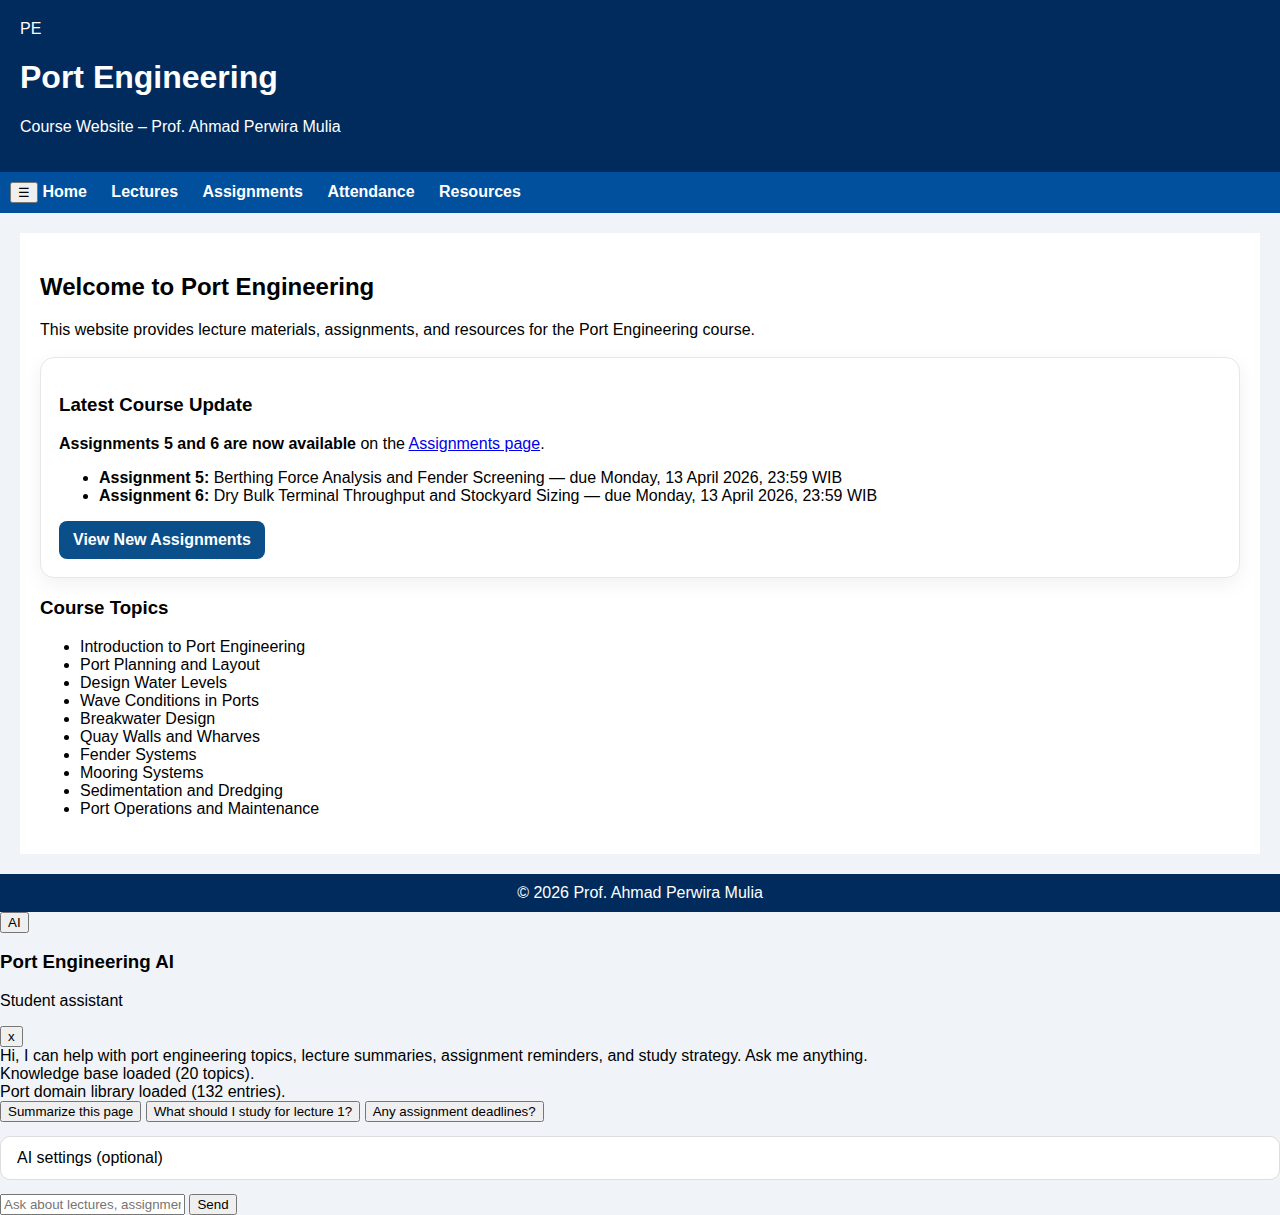
<file: index.html>
<!DOCTYPE html>
<html lang="en">
<head>
    <meta charset="utf-8">
    <meta name="viewport" content="width=device-width, initial-scale=1">
    <title>Port Engineering Course</title>
    <link rel="stylesheet" href="style.css?v=20260305a">
</head>
<body>

<header>
    <div class="site-brand">
        <div class="logo">PE</div>
        <div>
            <h1>Port Engineering</h1>
            <p class="muted">Course Website – Prof. Ahmad Perwira Mulia</p>
        </div>
    </div>
</header>

<nav>
    <div class="nav-inner">
        <button class="nav-toggle" aria-expanded="false" aria-label="Toggle navigation">☰</button>
        <a href="index.html">Home</a>
        <a href="lectures.html">Lectures</a>
        <a href="assignments.html">Assignments</a>
        <a href="attendance.html">Attendance</a>
        <a href="resources.html">Resources</a>
    </div>
</nav>

<div class="container">

<h2>Welcome to Port Engineering</h2>

<p>
This website provides lecture materials, assignments, and resources for the Port Engineering course.
</p>

<div class="card">
    <h3>Latest Course Update</h3>
    <p><strong>Assignments 5 and 6 are now available</strong> on the <a href="assignments.html">Assignments page</a>.</p>
    <ul>
        <li><strong>Assignment 5:</strong> Berthing Force Analysis and Fender Screening — due Monday, 13 April 2026, 23:59 WIB</li>
        <li><strong>Assignment 6:</strong> Dry Bulk Terminal Throughput and Stockyard Sizing — due Monday, 13 April 2026, 23:59 WIB</li>
    </ul>
    <a class="btn" href="assignments.html">View New Assignments</a>
</div>

<h3>Course Topics</h3>

<ul>
<li>Introduction to Port Engineering</li>
<li>Port Planning and Layout</li>
<li>Design Water Levels</li>
<li>Wave Conditions in Ports</li>
<li>Breakwater Design</li>
<li>Quay Walls and Wharves</li>
<li>Fender Systems</li>
<li>Mooring Systems</li>
<li>Sedimentation and Dredging</li>
<li>Port Operations and Maintenance</li>
</ul>

</div>

<footer>
© 2026 Prof. Ahmad Perwira Mulia
</footer>

<script class="pe-ai-meta" type="application/json">
{
    "page": "home",
    "facts": [
        "This site is the main hub for Port Engineering lectures, assignments, attendance, and resources.",
        "Assignments 5 and 6 are now available on the Assignments page.",
        "Students should use the top navigation to access each module.",
        "Key course topics include breakwater design, quay walls, mooring, and dredging."
    ],
    "quickAnswers": [
        {
            "keywords": ["where to start", "start", "first", "orientation"],
            "answer": "Start with Lectures for concepts, check Assignments for tasks and deadlines, then use Resources for deeper reading."
        },
        {
            "keywords": ["topics", "what do we learn", "syllabus"],
            "answer": "Core topics include port planning, design water levels, wave conditions, breakwater design, quay walls, fender and mooring systems, and sedimentation/dredging."
        }
    ]
}
</script>

<script src="scripts.js"></script>
</body>
</html>
</file>
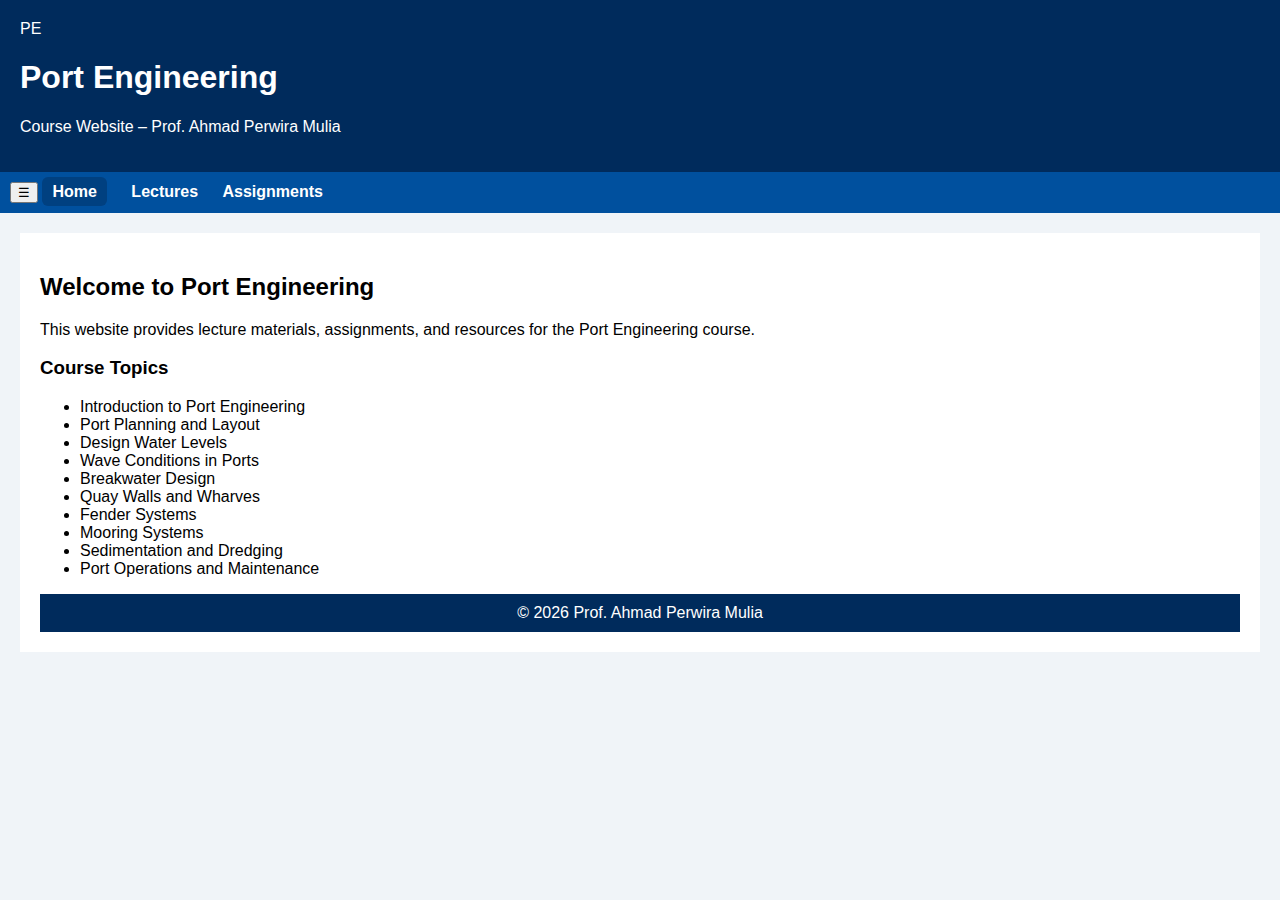
<file: archive-duplicate/index.html>
<!DOCTYPE html>
<html>
<head>
    <meta charset="utf-8">
    <meta name="viewport" content="width=device-width, initial-scale=1">
    <title>Port Engineering Course</title>
    <meta name="description" content="Port Engineering course — lecture materials, assignments, and resources by Prof. Ahmad Perwira Mulia.">
    <link rel="icon" href="favicon.svg" type="image/svg+xml">
    <link rel="stylesheet" href="style.css">
</head>
<body>

<a class="skip-link" href="#main-content">Skip to main content</a>

<header>
    <div class="site-brand">
        <div class="logo">PE</div>
        <div>
            <h1>Port Engineering</h1>
            <p class="muted">Course Website – Prof. Ahmad Perwira Mulia</p>
        </div>
    </div>
</header>

<nav role="navigation">
    <div class="nav-inner">
        <button class="nav-toggle" aria-expanded="false" aria-label="Toggle navigation">☰</button>
        <a href="index.html" class="active">Home</a>
        <a href="lectures.html">Lectures</a>
        <a href="assignments.html">Assignments</a>
    </div>
</nav>

<main id="main-content" class="container">

<h2>Welcome to Port Engineering</h2>

<p>
This website provides lecture materials, assignments, and resources for the Port Engineering course.
</p>

<h3>Course Topics</h3>

<ul>
<li>Introduction to Port Engineering</li>
<li>Port Planning and Layout</li>
<li>Design Water Levels</li>
<li>Wave Conditions in Ports</li>
<li>Breakwater Design</li>
<li>Quay Walls and Wharves</li>
<li>Fender Systems</li>
<li>Mooring Systems</li>
<li>Sedimentation and Dredging</li>
<li>Port Operations and Maintenance</li>
</ul>

</div>

<footer>
© 2026 Prof. Ahmad Perwira Mulia
</footer>

</body>
</html>
</file>
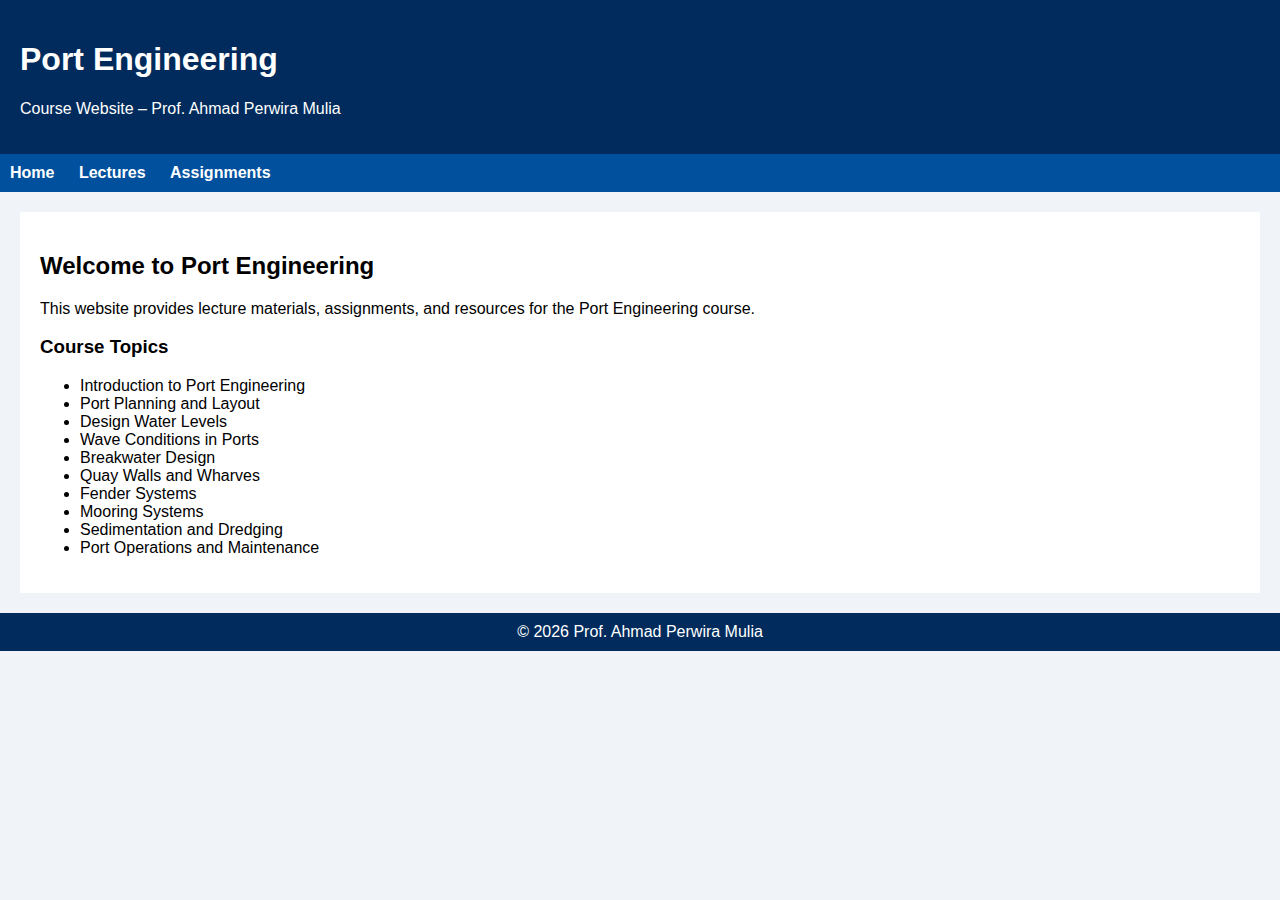
<file: Port-Engineering-Course-main/index.html>
<!DOCTYPE html>
<html>
<head>
    <title>Port Engineering Course</title>
    <link rel="stylesheet" href="style.css">
</head>
<body>

<header>
    <h1>Port Engineering</h1>
    <p>Course Website – Prof. Ahmad Perwira Mulia</p>
</header>

<nav>
    <a href="index.html">Home</a>
    <a href="lectures.html">Lectures</a>
    <a href="assignments.html">Assignments</a>
</nav>

<div class="container">

<h2>Welcome to Port Engineering</h2>

<p>
This website provides lecture materials, assignments, and resources for the Port Engineering course.
</p>

<h3>Course Topics</h3>

<ul>
<li>Introduction to Port Engineering</li>
<li>Port Planning and Layout</li>
<li>Design Water Levels</li>
<li>Wave Conditions in Ports</li>
<li>Breakwater Design</li>
<li>Quay Walls and Wharves</li>
<li>Fender Systems</li>
<li>Mooring Systems</li>
<li>Sedimentation and Dredging</li>
<li>Port Operations and Maintenance</li>
</ul>

</div>

<footer>
© 2026 Prof. Ahmad Perwira Mulia
</footer>

</body>
</html>
</file>
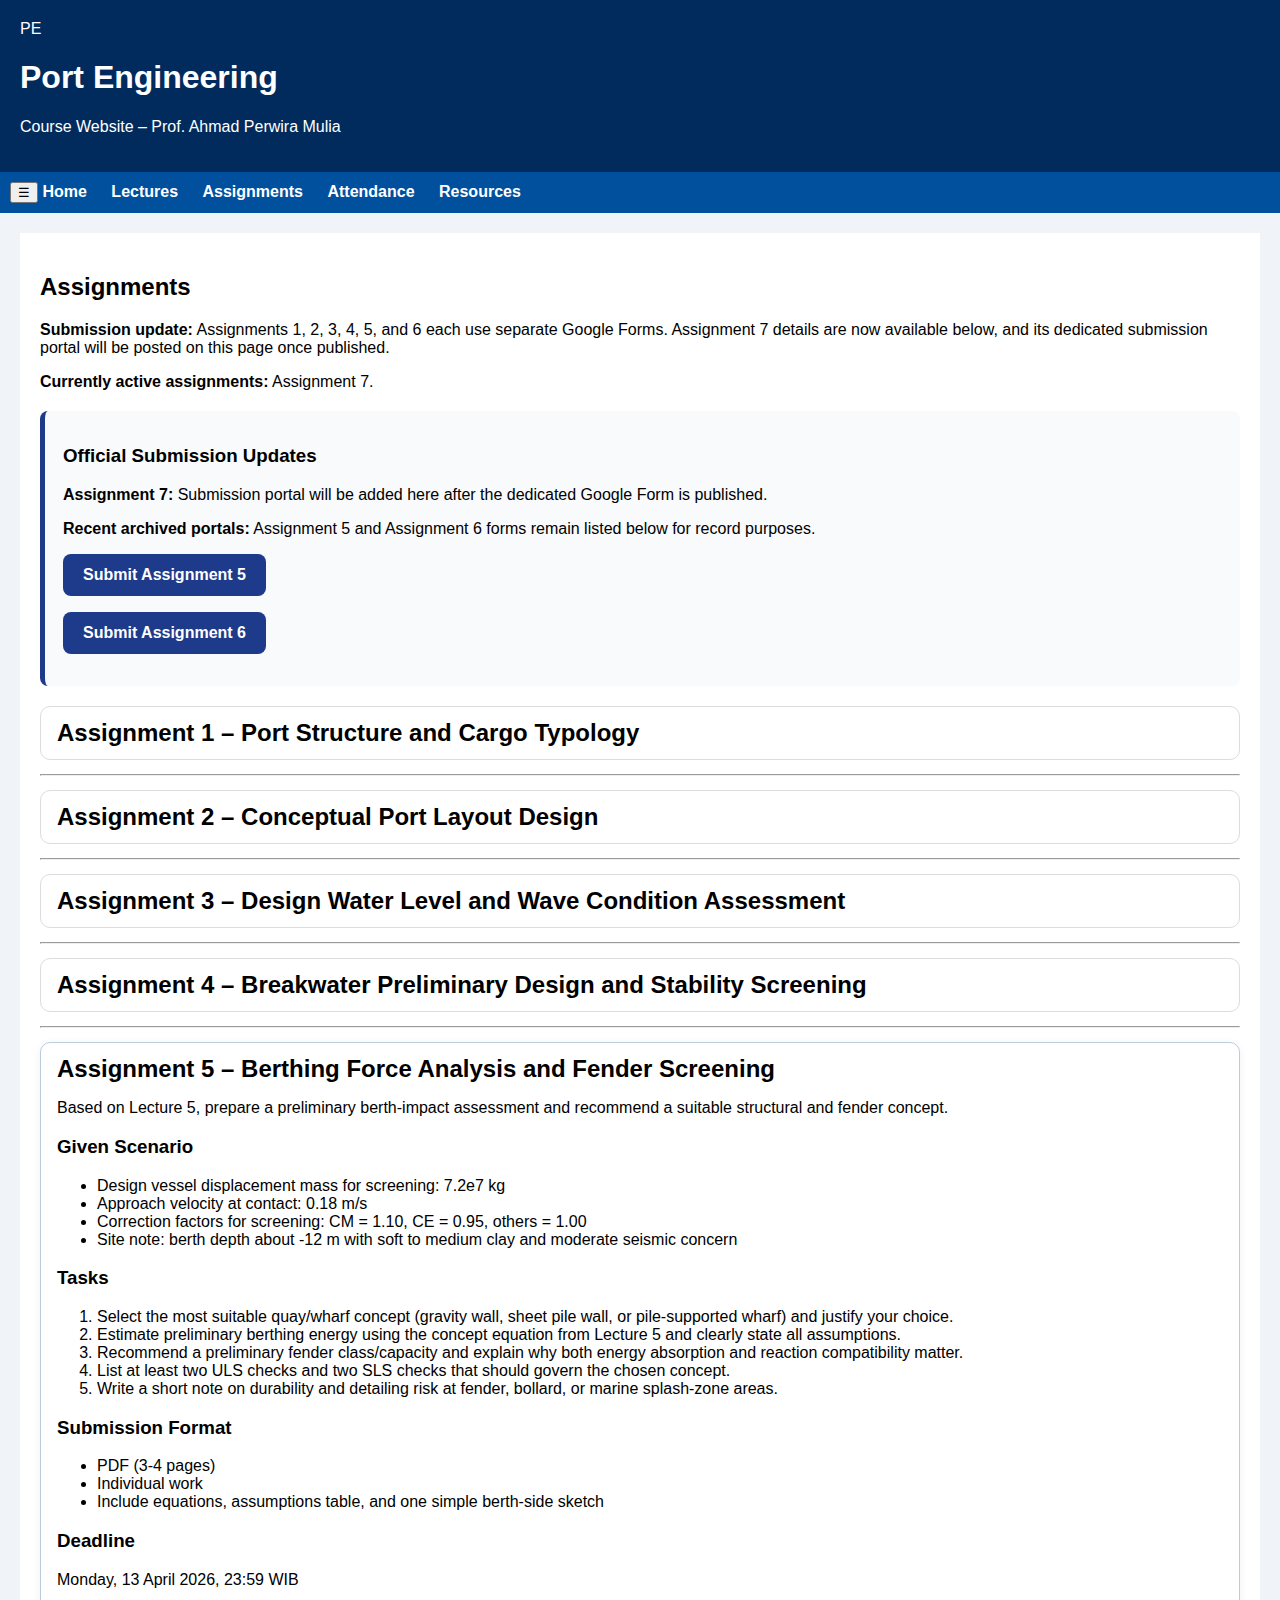
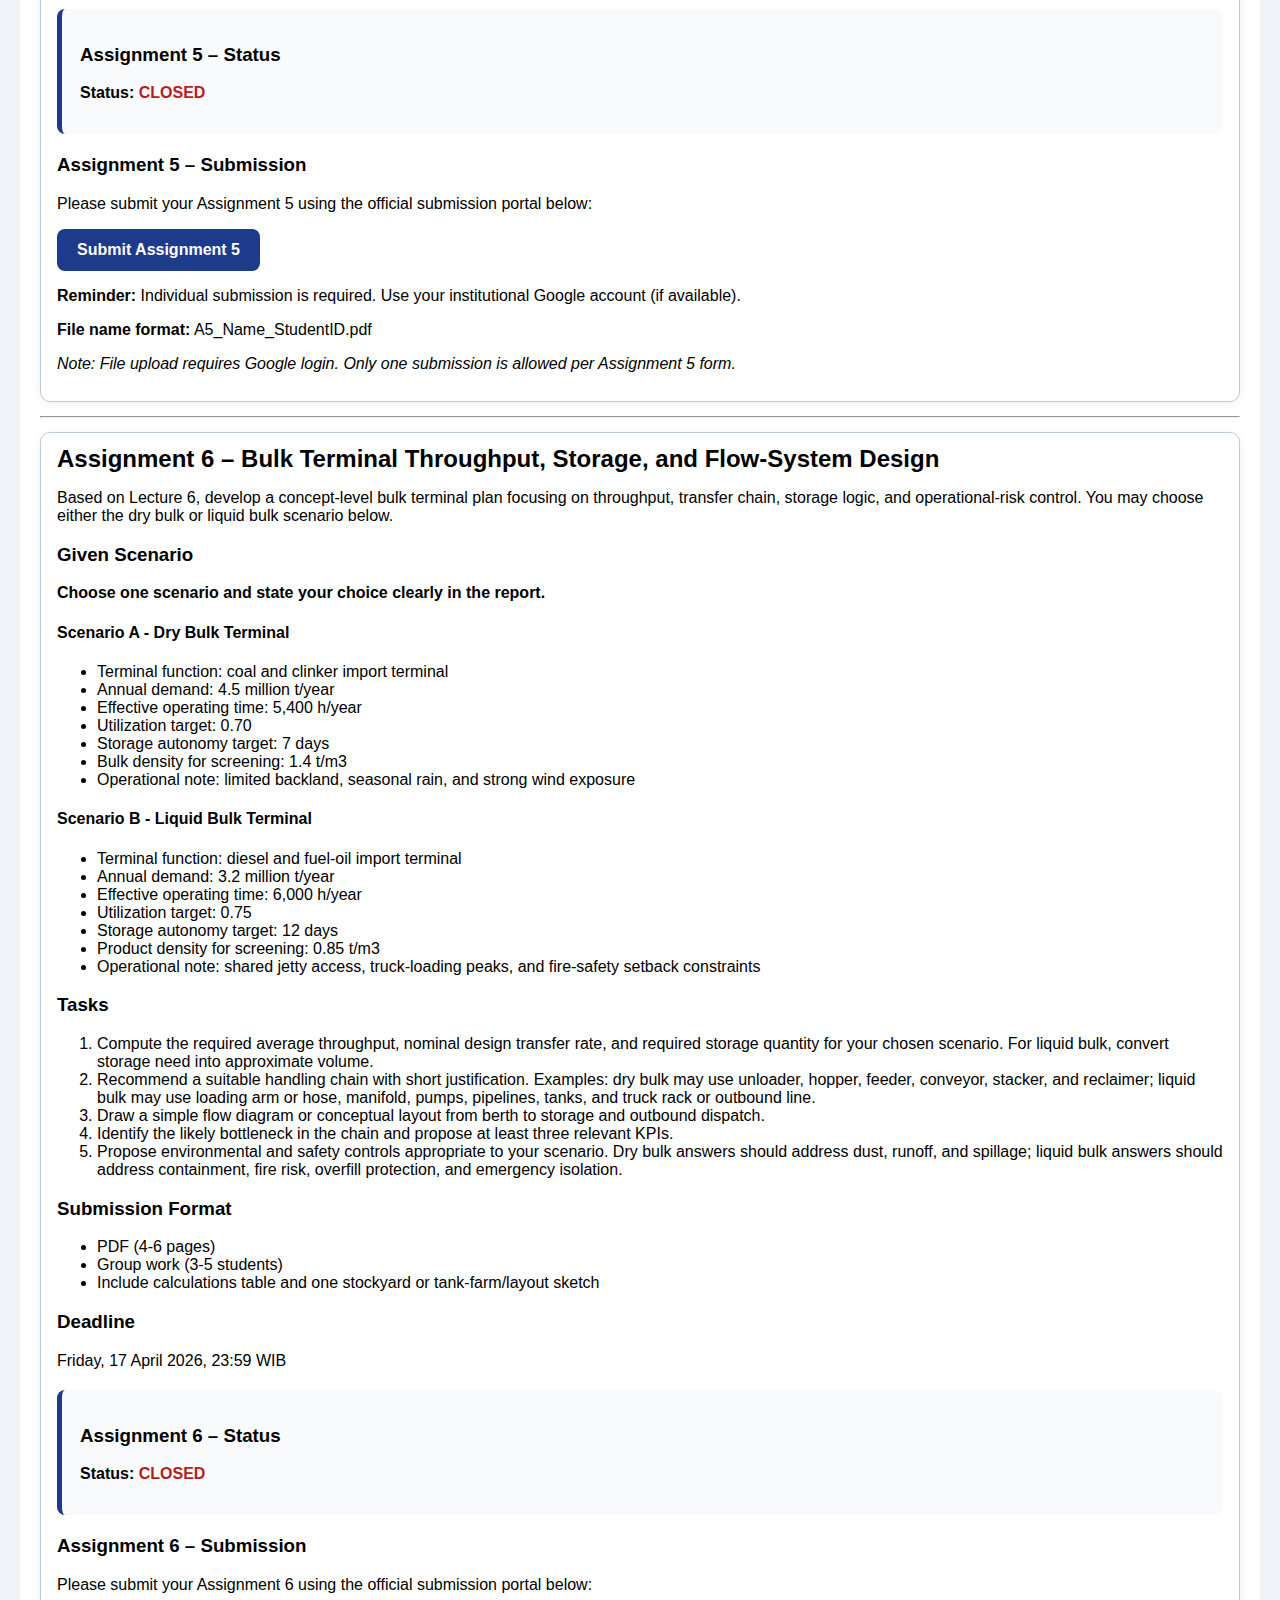
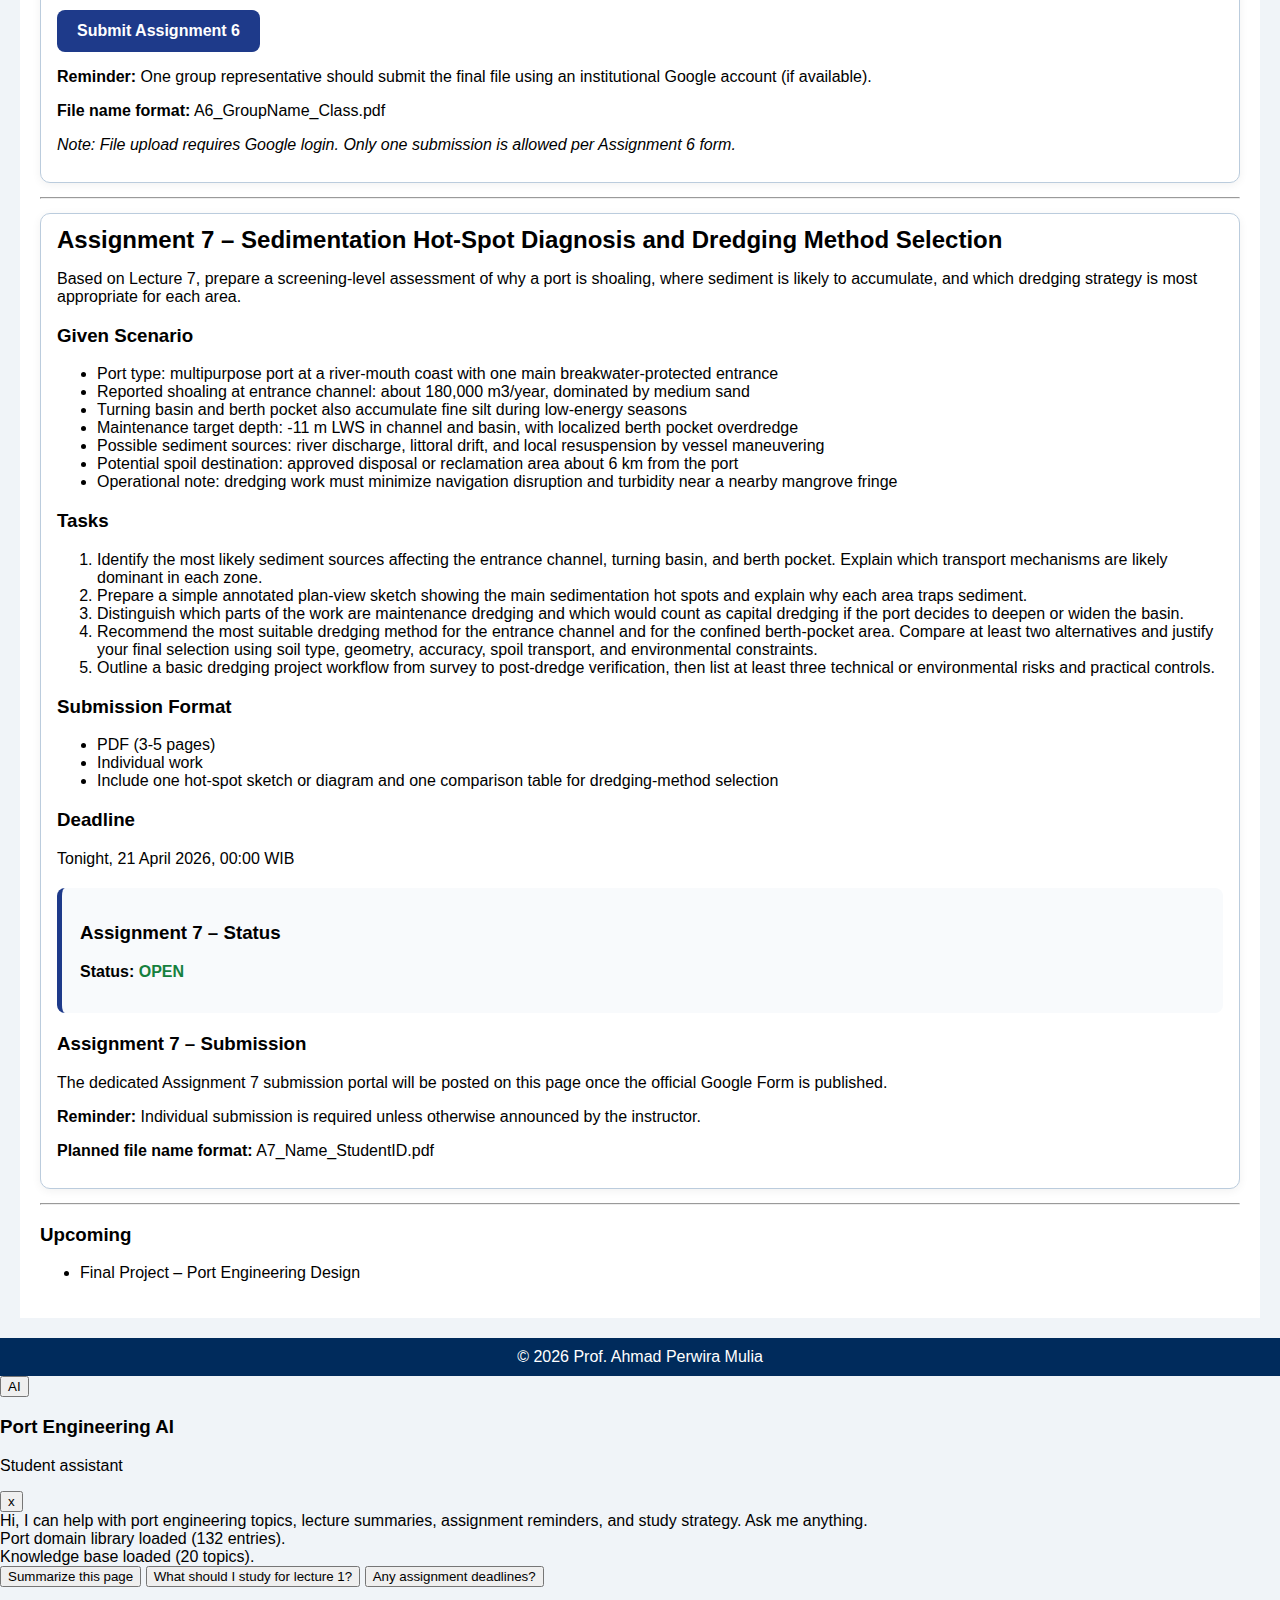
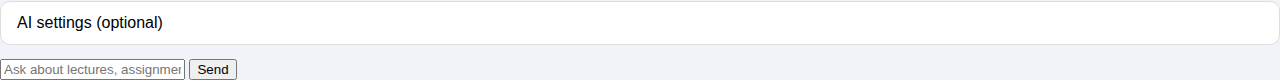
<file: assignments.html>
<!DOCTYPE html>
<html lang="en">
<head>
  <meta charset="utf-8">
  <meta name="viewport" content="width=device-width, initial-scale=1">
  <title>Assignments</title>
  <link rel="stylesheet" href="style.css?v=20260305a">
</head>
<body>

<header>
  <div class="site-brand">
    <div class="logo">PE</div>
    <div>
      <h1>Port Engineering</h1>
      <p class="muted">Course Website – Prof. Ahmad Perwira Mulia</p>
    </div>
  </div>
</header>

<nav>
  <div class="nav-inner">
    <button class="nav-toggle" aria-expanded="false" aria-label="Toggle navigation">☰</button>
    <a href="index.html">Home</a>
    <a href="lectures.html">Lectures</a>
    <a href="assignments.html">Assignments</a>
    <a href="attendance.html">Attendance</a>
    <a href="resources.html">Resources</a>
  </div>
</nav>

<div class="container">

<h2>Assignments</h2>

<p><strong>Submission update:</strong> Assignments 1, 2, 3, 4, 5, and 6 each use separate Google Forms. Assignment 7 details are now available below, and its dedicated submission portal will be posted on this page once published.</p>
<p><strong>Currently active assignments:</strong> Assignment 7.</p>

<section class="assignment-status">
  <h3>Official Submission Updates</h3>
  <p><strong>Assignment 7:</strong> Submission portal will be added here after the dedicated Google Form is published.</p>
  <p><strong>Recent archived portals:</strong> Assignment 5 and Assignment 6 forms remain listed below for record purposes.</p>
  <p>
    <a class="submit-btn"
       href="https://docs.google.com/forms/d/e/1FAIpQLSdQl9x3ewQBojZ02_hM7xJ2Oa-fzlXldYTVTyHQHKEXKVFXGQ/viewform?usp=publish-editor"
       target="_blank" rel="noopener">
       Submit Assignment 5
    </a>
  </p>
  <p>
    <a class="submit-btn"
       href="https://docs.google.com/forms/d/e/1FAIpQLSfICGBwWYG4fM0dNpLZ7ydRu8USGF0_mgTu0upYkZY1rfSdbw/viewform?usp=publish-editor"
       target="_blank" rel="noopener">
       Submit Assignment 6
    </a>
  </p>
</section>

<details class="assignment-item">
<summary><h2>Assignment 1 – Port Structure and Cargo Typology</h2></summary>

<p>
Based on Lecture 1, answer the following:
</p>

<ol>
  <li>Explain the difference between container and non-container cargo in terms of operational flow and performance indicators.</li>
  <li>Why are multipurpose terminals common in Indonesia? Discuss in 300–400 words.</li>
  <li>Choose one Indonesian port and identify its dominant cargo type. Provide reasoning.</li>
</ol>

<p>
Submission format: PDF, 2–3 pages, individual work.<br>
Deadline: [2 March 2026]
</p>

<section class="assignment-status">
  <h3>Assignment 1 – Status</h3>

  <p><strong>Status:</strong> <span class="status-closed">CLOSED</span></p>
  <p><strong>Deadline:</strong> 2 March 2026, 23:59 WIB</p>
  <p><strong>Late policy:</strong> 10% grade deduction per day.</p>
</section>

<h3>Assignment 1 – Submission</h3>
<p>Please submit your Assignment 1 using the official submission portal below:</p>

<p>
  <a class="submit-btn"
     href="https://docs.google.com/forms/d/e/1FAIpQLSfuN_c6okyEx1eW5gmBx_WcLKQEq38tIVXpOMinbJw2uuYy-Q/viewform?usp=header"
     target="_blank" rel="noopener">
     Submit Assignment 1
  </a>
</p>
<p><strong>Reminder:</strong> Use your institutional Google account (if available).</p>
<p><strong>File name format:</strong> A1_Name_StudentID.pdf</p>

<p><em>Note: File upload requires Google login. Only one submission is allowed per Assignment 1 form.</em></p>
</details>
<hr>

<details class="assignment-item">
<summary><h2>Assignment 2 – Conceptual Port Layout Design</h2></summary>

<p>
Based on Lecture 2, develop a conceptual layout for a port considering
functional zoning and coastal interaction constraints.
</p>

<h3>Given Scenario</h3>
<ul>
  <li>40% dry bulk, 30% liquid bulk, 20% general cargo, 10% container</li>
  <li>Located near an estuary with moderate waves</li>
  <li>Expected sedimentation at navigation channel</li>
  <li>Available land area: limited (approx. 60 hectares)</li>
</ul>

<h3>Tasks</h3>
<ol>
  <li>Draw a conceptual plan-view layout including:
    <ul>
      <li>Breakwater</li>
      <li>Port entrance</li>
      <li>Navigation channel</li>
      <li>Port basin</li>
      <li>Terminal zones</li>
      <li>Storage yards and warehouses</li>
    </ul>
  </li>
  <li>Provide 1–2 pages explanation covering:
    <ul>
      <li>Terminal placement justification</li>
      <li>Cargo flow logic</li>
      <li>Wave and sediment considerations</li>
      <li>Potential long-term OPEX risks</li>
    </ul>
  </li>
  <li>Include a table of key assumptions and expected KPIs.</li>
</ol>

<h3>Submission Format</h3>
<ul>
  <li>PDF (3–5 pages)</li>
  <li>Group work (3–5 students)</li>
</ul>

<h3>Deadline</h3>
<p>23 March 2026</p>

<section class="assignment-status">
  <h3>Assignment 2 – Status</h3>
  <p><strong>Status:</strong> <span class="status-closed">CLOSED</span></p>
</section>

<h3>Assignment 2 – Submission</h3>
<p>Please submit your Assignment 2 using the official submission portal below:</p>

<p>
  <a class="submit-btn"
      href="https://docs.google.com/forms/d/e/1FAIpQLSf-NaYKLTRyC2Qv0mKWG8NpnQvLF-I_h4U2JOsH3GFIpn3K8A/viewform?usp=publish-editor"
     target="_blank" rel="noopener">
     Submit Assignment 2
  </a>
</p>
<p><strong>Reminder:</strong> One group representative should upload the final file using their institutional Google account (if available).</p>
<p><strong>File name format:</strong> A2_GroupName_Class.pdf</p>
<p><em>Note: File upload requires Google login. Only one submission per group is allowed for the Assignment 2 form.</em></p>

</details>
<hr>

<details class="assignment-item">
<summary><h2>Assignment 3 – Design Water Level and Wave Condition Assessment</h2></summary>

<p>
Based on Lecture 3, evaluate design water levels and offshore wave conditions
for preliminary port-engineering decision making.
</p>

<h3>Given Scenario</h3>
<ul>
  <li>Mean Sea Level (MSL): +0.00 m</li>
  <li>Highest Astronomical Tide (HAT): +1.30 m</li>
  <li>Storm surge (50-year event): +0.60 m</li>
  <li>Projected sea-level rise (2050): +0.25 m</li>
  <li>Offshore wave data: Hs = 2.8 m, Tp = 10 s, dominant direction = NW</li>
</ul>

<h3>Tasks</h3>
<ol>
  <li>Compute and explain the Design Water Level (DWL) used for structure planning.</li>
  <li>Propose a return period for breakwater and berth design, with justification.</li>
  <li>Discuss how wave direction and period affect entrance tranquility and berth operability.</li>
  <li>Provide a short risk note on uncertainty in storm surge and climate assumptions.</li>
</ol>

<h3>Submission Format</h3>
<ul>
  <li>PDF (2-4 pages)</li>
  <li>Individual work</li>
</ul>

<h3>Deadline</h3>
<p>30 March 2026</p>

<section class="assignment-status">
  <h3>Assignment 3 – Status</h3>
  <p><strong>Status:</strong> <span class="status-closed">CLOSED</span></p>
</section>

<h3>Assignment 3 – Submission</h3>
<p>Please submit your Assignment 3 using the official submission portal below:</p>

<p>
  <a class="submit-btn"
      href="https://docs.google.com/forms/d/e/1FAIpQLSfthB3W-0JB7UiwI6Tl6yt0MpSKu9yn28Kzu2XGeGe2WjNKgw/viewform?usp=publish-editor"
     target="_blank" rel="noopener">
     Submit Assignment 3
  </a>
</p>
<p><strong>Reminder:</strong> Individual submission is required. Use your institutional Google account (if available).</p>
<p><strong>File name format:</strong> A3_Name_StudentID.pdf</p>
<p><em>Note: File upload requires Google login. Only one submission is allowed per Assignment 3 form.</em></p>

</details>
<hr>

<details class="assignment-item">
<summary><h2>Assignment 4 – Breakwater Preliminary Design and Stability Screening</h2></summary>

<p>
Based on Lecture 4, prepare a preliminary breakwater concept and screening-level stability check
using Hudson-formula logic and layer-system reasoning.
</p>

<h3>Given Scenario</h3>
<ul>
  <li>Candidate breakwater type: rubble mound (trunk section focus)</li>
  <li>Design wave height for screening: Hs = 3.0 m</li>
  <li>Peak period: Tp = 9-11 s (seasonal)</li>
  <li>Slope option for screening: 1V:2H</li>
  <li>Site note: soft seabed is possible in part of the alignment</li>
</ul>

<h3>Tasks</h3>
<ol>
  <li>Choose and justify breakwater type for the scenario (rubble mound, vertical/caisson, or composite).</li>
  <li>Perform a Hudson screening calculation for armor-unit weight using clear assumptions.</li>
  <li>Convert the resulting unit mass into equivalent nominal diameter (assume spherical shape), and explain the limitation of this simplification.</li>
  <li>Propose indicative layer composition (armor, underlayer, filter, core, toe berm) and state typical material-size range.</li>
  <li>Write a short risk note on muddy seabed/foundation behavior and at least two mitigation measures.</li>
</ol>

<h3>Submission Format</h3>
<ul>
  <li>PDF (3-5 pages)</li>
  <li>Individual work</li>
  <li>Include equations, assumptions table, and one conceptual cross-section sketch</li>
</ul>

<h3>Deadline</h3>
<p>6 April 2026</p>

<section class="assignment-status">
  <h3>Assignment 4 – Status</h3>
  <p><strong>Status:</strong> <span class="status-closed">CLOSED</span></p>
</section>

<h3>Assignment 4 – Submission</h3>
<p>Please submit your Assignment 4 using the official submission portal below:</p>

<p>
  <a class="submit-btn"
      href="https://docs.google.com/forms/d/e/1FAIpQLSft1zOybkLyNgl4ESlSq2xLLWb5pPWlaevNPWwUZFjdiTMlSA/viewform?usp=publish-editor"
     target="_blank" rel="noopener">
     Submit Assignment 4
  </a>
</p>
<p><strong>Reminder:</strong> Include your assumptions table and conceptual sketch in the submitted PDF. Use your institutional Google account (if available).</p>
<p><strong>File name format:</strong> A4_Name_StudentID.pdf</p>
<p><em>Note: File upload requires Google login. Only one submission is allowed per Assignment 4 form.</em></p>

</details>
<hr>

<details class="assignment-item" open>
<summary><h2>Assignment 5 – Berthing Force Analysis and Fender Screening</h2></summary>

<p>
Based on Lecture 5, prepare a preliminary berth-impact assessment and recommend a suitable structural and fender concept.
</p>

<h3>Given Scenario</h3>
<ul>
  <li>Design vessel displacement mass for screening: 7.2e7 kg</li>
  <li>Approach velocity at contact: 0.18 m/s</li>
  <li>Correction factors for screening: CM = 1.10, CE = 0.95, others = 1.00</li>
  <li>Site note: berth depth about -12 m with soft to medium clay and moderate seismic concern</li>
</ul>

<h3>Tasks</h3>
<ol>
  <li>Select the most suitable quay/wharf concept (gravity wall, sheet pile wall, or pile-supported wharf) and justify your choice.</li>
  <li>Estimate preliminary berthing energy using the concept equation from Lecture 5 and clearly state all assumptions.</li>
  <li>Recommend a preliminary fender class/capacity and explain why both energy absorption and reaction compatibility matter.</li>
  <li>List at least two ULS checks and two SLS checks that should govern the chosen concept.</li>
  <li>Write a short note on durability and detailing risk at fender, bollard, or marine splash-zone areas.</li>
</ol>

<h3>Submission Format</h3>
<ul>
  <li>PDF (3-4 pages)</li>
  <li>Individual work</li>
  <li>Include equations, assumptions table, and one simple berth-side sketch</li>
</ul>

<h3>Deadline</h3>
<p>Monday, 13 April 2026, 23:59 WIB</p>

<section class="assignment-status">
  <h3>Assignment 5 – Status</h3>
  <p><strong>Status:</strong> <span class="status-closed">CLOSED</span></p>
</section>

<h3>Assignment 5 – Submission</h3>
<p>Please submit your Assignment 5 using the official submission portal below:</p>

<p>
  <a class="submit-btn"
      href="https://docs.google.com/forms/d/e/1FAIpQLSdQl9x3ewQBojZ02_hM7xJ2Oa-fzlXldYTVTyHQHKEXKVFXGQ/viewform?usp=publish-editor"
     target="_blank" rel="noopener">
     Submit Assignment 5
  </a>
</p>
<p><strong>Reminder:</strong> Individual submission is required. Use your institutional Google account (if available).</p>
<p><strong>File name format:</strong> A5_Name_StudentID.pdf</p>
<p><em>Note: File upload requires Google login. Only one submission is allowed per Assignment 5 form.</em></p>

</details>
<hr>

<details class="assignment-item" open>
<summary><h2>Assignment 6 – Bulk Terminal Throughput, Storage, and Flow-System Design</h2></summary>

<p>
Based on Lecture 6, develop a concept-level bulk terminal plan focusing on throughput, transfer chain, storage logic, and operational-risk control. You may choose either the dry bulk or liquid bulk scenario below.
</p>

<h3>Given Scenario</h3>
<p><strong>Choose one scenario and state your choice clearly in the report.</strong></p>
<h4>Scenario A - Dry Bulk Terminal</h4>
<ul>
  <li>Terminal function: coal and clinker import terminal</li>
  <li>Annual demand: 4.5 million t/year</li>
  <li>Effective operating time: 5,400 h/year</li>
  <li>Utilization target: 0.70</li>
  <li>Storage autonomy target: 7 days</li>
  <li>Bulk density for screening: 1.4 t/m3</li>
  <li>Operational note: limited backland, seasonal rain, and strong wind exposure</li>
</ul>

<h4>Scenario B - Liquid Bulk Terminal</h4>
<ul>
  <li>Terminal function: diesel and fuel-oil import terminal</li>
  <li>Annual demand: 3.2 million t/year</li>
  <li>Effective operating time: 6,000 h/year</li>
  <li>Utilization target: 0.75</li>
  <li>Storage autonomy target: 12 days</li>
  <li>Product density for screening: 0.85 t/m3</li>
  <li>Operational note: shared jetty access, truck-loading peaks, and fire-safety setback constraints</li>
</ul>

<h3>Tasks</h3>
<ol>
  <li>Compute the required average throughput, nominal design transfer rate, and required storage quantity for your chosen scenario. For liquid bulk, convert storage need into approximate volume.</li>
  <li>Recommend a suitable handling chain with short justification. Examples: dry bulk may use unloader, hopper, feeder, conveyor, stacker, and reclaimer; liquid bulk may use loading arm or hose, manifold, pumps, pipelines, tanks, and truck rack or outbound line.</li>
  <li>Draw a simple flow diagram or conceptual layout from berth to storage and outbound dispatch.</li>
  <li>Identify the likely bottleneck in the chain and propose at least three relevant KPIs.</li>
  <li>Propose environmental and safety controls appropriate to your scenario. Dry bulk answers should address dust, runoff, and spillage; liquid bulk answers should address containment, fire risk, overfill protection, and emergency isolation.</li>
</ol>

<h3>Submission Format</h3>
<ul>
  <li>PDF (4-6 pages)</li>
  <li>Group work (3-5 students)</li>
  <li>Include calculations table and one stockyard or tank-farm/layout sketch</li>
</ul>

<h3>Deadline</h3>
<p>Friday, 17 April 2026, 23:59 WIB</p>

<section class="assignment-status">
  <h3>Assignment 6 – Status</h3>
  <p><strong>Status:</strong> <span class="status-closed">CLOSED</span></p>
</section>

<h3>Assignment 6 – Submission</h3>
<p>Please submit your Assignment 6 using the official submission portal below:</p>

<p>
  <a class="submit-btn"
      href="https://docs.google.com/forms/d/e/1FAIpQLSfICGBwWYG4fM0dNpLZ7ydRu8USGF0_mgTu0upYkZY1rfSdbw/viewform?usp=publish-editor"
     target="_blank" rel="noopener">
     Submit Assignment 6
  </a>
</p>
<p><strong>Reminder:</strong> One group representative should submit the final file using an institutional Google account (if available).</p>
<p><strong>File name format:</strong> A6_GroupName_Class.pdf</p>
<p><em>Note: File upload requires Google login. Only one submission is allowed per Assignment 6 form.</em></p>

</details>
<hr>

<details class="assignment-item" open>
<summary><h2>Assignment 7 – Sedimentation Hot-Spot Diagnosis and Dredging Method Selection</h2></summary>

<p>
Based on Lecture 7, prepare a screening-level assessment of why a port is shoaling, where sediment is likely to accumulate, and which dredging strategy is most appropriate for each area.
</p>

<h3>Given Scenario</h3>
<ul>
  <li>Port type: multipurpose port at a river-mouth coast with one main breakwater-protected entrance</li>
  <li>Reported shoaling at entrance channel: about 180,000 m3/year, dominated by medium sand</li>
  <li>Turning basin and berth pocket also accumulate fine silt during low-energy seasons</li>
  <li>Maintenance target depth: -11 m LWS in channel and basin, with localized berth pocket overdredge</li>
  <li>Possible sediment sources: river discharge, littoral drift, and local resuspension by vessel maneuvering</li>
  <li>Potential spoil destination: approved disposal or reclamation area about 6 km from the port</li>
  <li>Operational note: dredging work must minimize navigation disruption and turbidity near a nearby mangrove fringe</li>
</ul>

<h3>Tasks</h3>
<ol>
  <li>Identify the most likely sediment sources affecting the entrance channel, turning basin, and berth pocket. Explain which transport mechanisms are likely dominant in each zone.</li>
  <li>Prepare a simple annotated plan-view sketch showing the main sedimentation hot spots and explain why each area traps sediment.</li>
  <li>Distinguish which parts of the work are maintenance dredging and which would count as capital dredging if the port decides to deepen or widen the basin.</li>
  <li>Recommend the most suitable dredging method for the entrance channel and for the confined berth-pocket area. Compare at least two alternatives and justify your final selection using soil type, geometry, accuracy, spoil transport, and environmental constraints.</li>
  <li>Outline a basic dredging project workflow from survey to post-dredge verification, then list at least three technical or environmental risks and practical controls.</li>
</ol>

<h3>Submission Format</h3>
<ul>
  <li>PDF (3-5 pages)</li>
  <li>Individual work</li>
  <li>Include one hot-spot sketch or diagram and one comparison table for dredging-method selection</li>
</ul>

<h3>Deadline</h3>
<p>Tonight, 21 April 2026, 00:00 WIB</p>

<section class="assignment-status">
  <h3>Assignment 7 – Status</h3>
  <p><strong>Status:</strong> <span class="status-open">OPEN</span></p>
</section>

<h3>Assignment 7 – Submission</h3>
<p>The dedicated Assignment 7 submission portal will be posted on this page once the official Google Form is published.</p>
<p><strong>Reminder:</strong> Individual submission is required unless otherwise announced by the instructor.</p>
<p><strong>Planned file name format:</strong> A7_Name_StudentID.pdf</p>

</details>
<hr>

<h3>Upcoming</h3>
<ul>
  <li>Final Project – Port Engineering Design</li>
</ul>

</div>

<footer>
© 2026 Prof. Ahmad Perwira Mulia
</footer>

<script class="pe-ai-meta" type="application/json">
{
  "page": "assignments",
  "facts": [
    "Assignment 1 is individual work and requires PDF submission.",
    "Assignment 2 is conceptual port layout design and is group work (3-5 students).",
    "Assignment 3 covers design water level and wave-condition assessment from Lecture 3.",
    "Assignment 4 covers breakwater preliminary design and stability screening from Lecture 4.",
    "Assignment 5 covers berthing force/energy screening, fender selection, and structural checks from Lecture 5.",
    "Assignment 6 covers bulk terminal throughput, storage sizing, and flow-system design from Lecture 6, with either a dry bulk or liquid bulk scenario.",
    "Assignment 7 covers sedimentation hot-spot diagnosis, maintenance versus capital dredging logic, and dredging-method selection from Lecture 7.",
    "Students should confirm updates on this page for latest status and submission instructions."
  ],
  "deadlines": [
    {
      "label": "Assignment 1",
      "due": "2 March 2026, 23:59 WIB",
      "status": "CLOSED"
    },
    {
      "label": "Assignment 2",
      "due": "23 March 2026",
      "status": "CLOSED"
    },
    {
      "label": "Assignment 3",
      "due": "30 March 2026",
      "status": "CLOSED"
    },
    {
      "label": "Assignment 4",
      "due": "6 April 2026",
      "status": "CLOSED"
    },
    {
      "label": "Assignment 5",
      "due": "Monday, 13 April 2026, 23:59 WIB",
      "status": "CLOSED"
    },
    {
      "label": "Assignment 6",
      "due": "Friday, 17 April 2026, 23:59 WIB",
      "status": "CLOSED"
    },
    {
      "label": "Assignment 7",
      "due": "Tonight, 21 April 2026, 00:00 WIB",
      "status": "OPEN"
    }
  ],
  "quickAnswers": [
    {
      "keywords": ["deadline", "due", "assignment 1", "assignment 2", "assignment 3", "assignment 4", "assignment 5", "assignment 6", "assignment 7"],
      "answer": "Assignments 1 to 6 are now closed. Assignment 7 is currently open and is due tonight, 21 April 2026 at 00:00 WIB."
    },
    {
      "keywords": ["late", "penalty", "policy"],
      "answer": "Late policy explicitly listed on this page is 10% grade deduction per day for Assignment 1."
    },
    {
      "keywords": ["submit", "submission", "format", "file name", "google form"],
      "answer": "Assignments 1, 2, 3, 4, 5, and 6 each have their own dedicated Google Form on this page. Assignment 7 details are posted here, and its submission portal will be added once the dedicated Google Form is published."
    },
    {
      "keywords": ["assignment 5", "berthing", "fender", "quay", "uls", "sls"],
      "answer": "Assignment 5 asks for berth-concept selection, preliminary berthing energy screening, fender recommendation, and key ULS/SLS checks from Lecture 5. Status is CLOSED."
    },
    {
      "keywords": ["assignment 6", "dry bulk", "liquid bulk", "throughput", "stockyard", "tank farm", "conveyor", "pipeline", "kpi"],
      "answer": "Assignment 6 asks students to choose either a dry bulk or liquid bulk terminal scenario, then complete throughput and storage calculations, recommend a handling chain, identify bottlenecks and KPIs, and propose scenario-appropriate environmental and safety controls. Status is CLOSED."
    },
    {
      "keywords": ["assignment 7", "sedimentation", "dredging", "shoaling", "maintenance dredging", "capital dredging", "hot spot"],
      "answer": "Assignment 7 asks students to diagnose sedimentation hot spots in a port, explain likely sediment sources and transport mechanisms, distinguish maintenance versus capital dredging, and recommend suitable dredging methods for the entrance channel and berth pocket. Status is OPEN."
    }
  ],
  "links": [
    {
      "label": "Assignment 1 Submission Form",
      "purpose": "Official submission portal"
    },
    {
      "label": "Assignment 2 Submission Portal",
      "purpose": "Official submission portal"
    },
    {
      "label": "Assignment 3 Submission Portal",
      "purpose": "Official submission portal"
    },
    {
      "label": "Assignment 4 Submission Portal",
      "purpose": "Official submission portal"
    },
    {
      "label": "Assignment 5 Submission Portal",
      "purpose": "Official submission portal"
    },
    {
      "label": "Assignment 6 Submission Portal",
      "purpose": "Official submission portal"
    },
    {
      "label": "Assignment 7 Submission Update",
      "purpose": "Status note that the official submission portal will be posted on this page"
    }
  ]
}
</script>

<script src="scripts.js"></script>
</body>
</html>
</file>
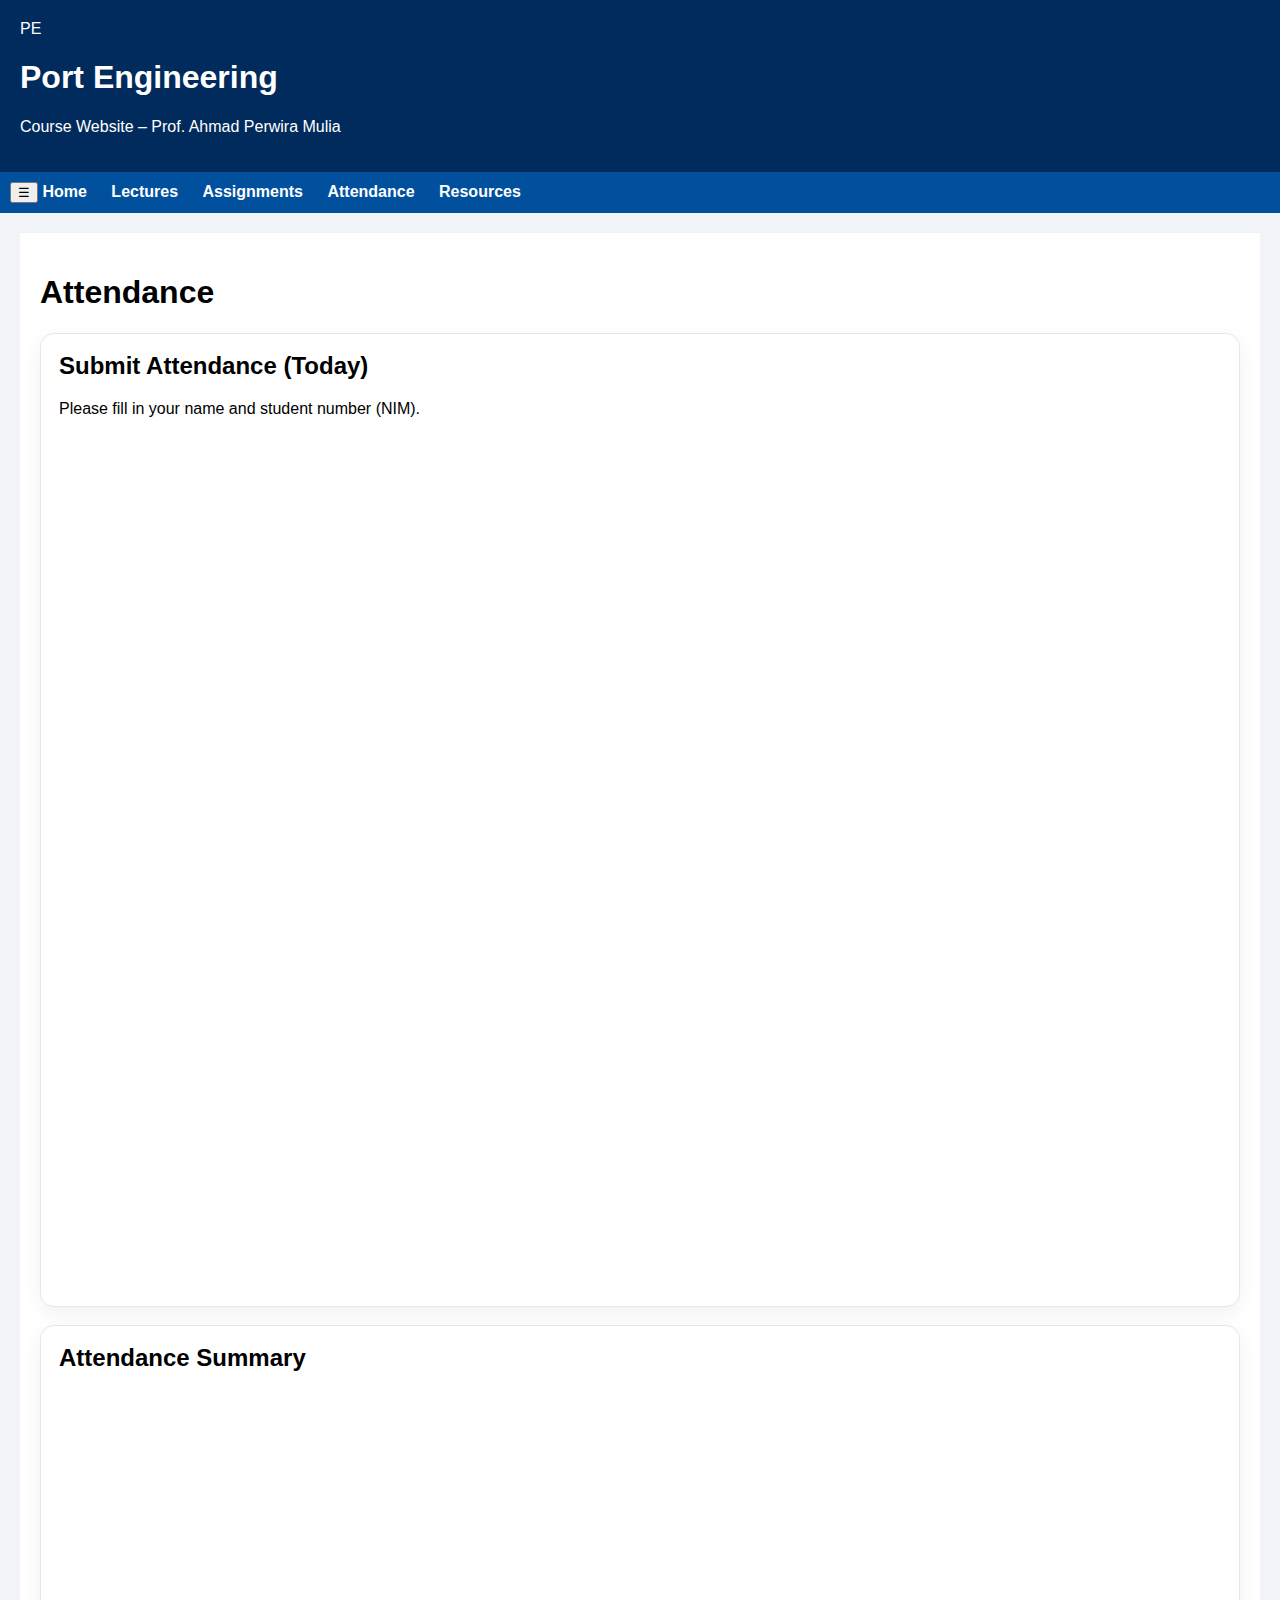
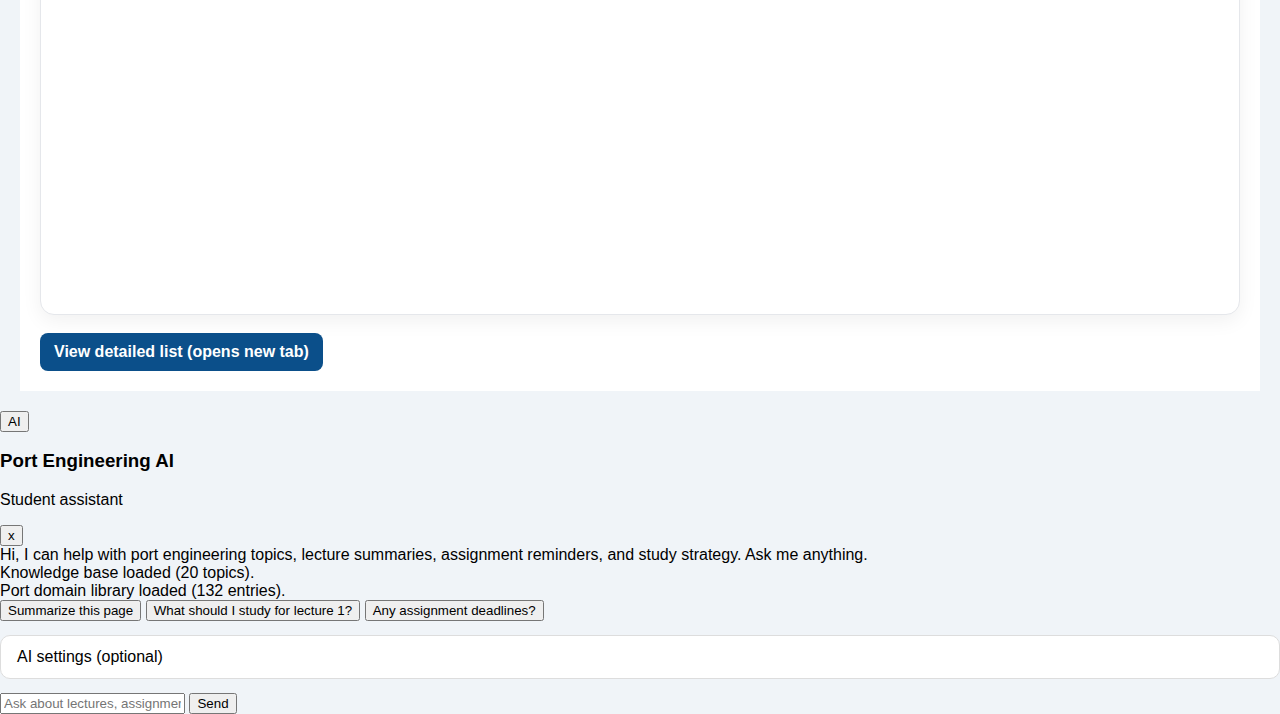
<file: attendance.html>
<!DOCTYPE html>
<html lang="en">
<head>
  <meta charset="utf-8">
  <meta name="viewport" content="width=device-width, initial-scale=1">
  <title>Class Attendance – Port Engineering</title>
  <link rel="stylesheet" href="style.css?v=20260305a">
</head>
<body>

<header>
  <div class="site-brand">
    <div class="logo">PE</div>
    <div>
      <h1>Port Engineering</h1>
      <p class="muted">Course Website – Prof. Ahmad Perwira Mulia</p>
    </div>
  </div>
</header>

<nav>
  <div class="nav-inner">
    <button class="nav-toggle" aria-expanded="false" aria-label="Toggle navigation">☰</button>
    <a href="index.html">Home</a>
    <a href="lectures.html">Lectures</a>
    <a href="assignments.html">Assignments</a>
    <a href="attendance.html">Attendance</a>
    <a href="resources.html">Resources</a>
  </div>
</nav>

<div class="container">
<h1>Attendance</h1>

<section class="card">
  <h2>Submit Attendance (Today)</h2>
  <p>Please fill in your name and student number (NIM).</p>

  <iframe
    src="https://docs.google.com/forms/d/e/1FAIpQLSdAyj2YJBg4MaD-tcxPVKksrP2jeO9g7NzmLuBQ1fHAo3cA2g/viewform?embedded=true"
    width="100%"
    height="850"
    frameborder="0"
    marginheight="0"
    marginwidth="0"
  >
    Loading…
  </iframe>
</section>

<section class="card">
 <h2>Attendance Summary</h2>

<iframe
  src="https://docs.google.com/spreadsheets/d/e/2PACX-1vQE2sQJ-zT_nB1gh_JVXgx7kVDh46zRZE-_NEbBVDEEy6Fq58lEWlTvflDBjro5Bv8LKaySeo3J7T12/pubhtml?gid=191014442&single=true"
  width="100%"
  height="500"
  frameborder="0">
</iframe>
</section>

<a class="btn" target="_blank" href="https://docs.google.com/spreadsheets/d/e/2PACX-1vQE2sQJ-zT_nB1gh_JVXgx7kVDh46zRZE-_NEbBVDEEy6Fq58lEWlTvflDBjro5Bv8LKaySeo3J7T12/pubhtml?gid=878750339&single=true">
  View detailed list (opens new tab)
</a>

</div>

<script class="pe-ai-meta" type="application/json">
{
  "page": "attendance",
  "facts": [
    "Attendance submission is completed through the embedded form on this page.",
    "Students should provide name and student number (NIM).",
    "Attendance summary is available from the embedded spreadsheet."
  ],
  "quickAnswers": [
    {
      "keywords": ["attendance", "present", "absen", "submit attendance"],
      "answer": "To submit attendance, fill in the embedded form on this page with your name and NIM."
    },
    {
      "keywords": ["summary", "record", "list", "detailed list"],
      "answer": "Attendance summary is shown in the embedded sheet, and a detailed list is available via the button below it."
    }
  ],
  "links": [
    {
      "label": "Attendance Form",
      "purpose": "Daily attendance submission"
    },
    {
      "label": "Attendance Summary",
      "purpose": "Published attendance records"
    }
  ]
}
</script>

<script src="scripts.js"></script>
</body>
</html>
</file>
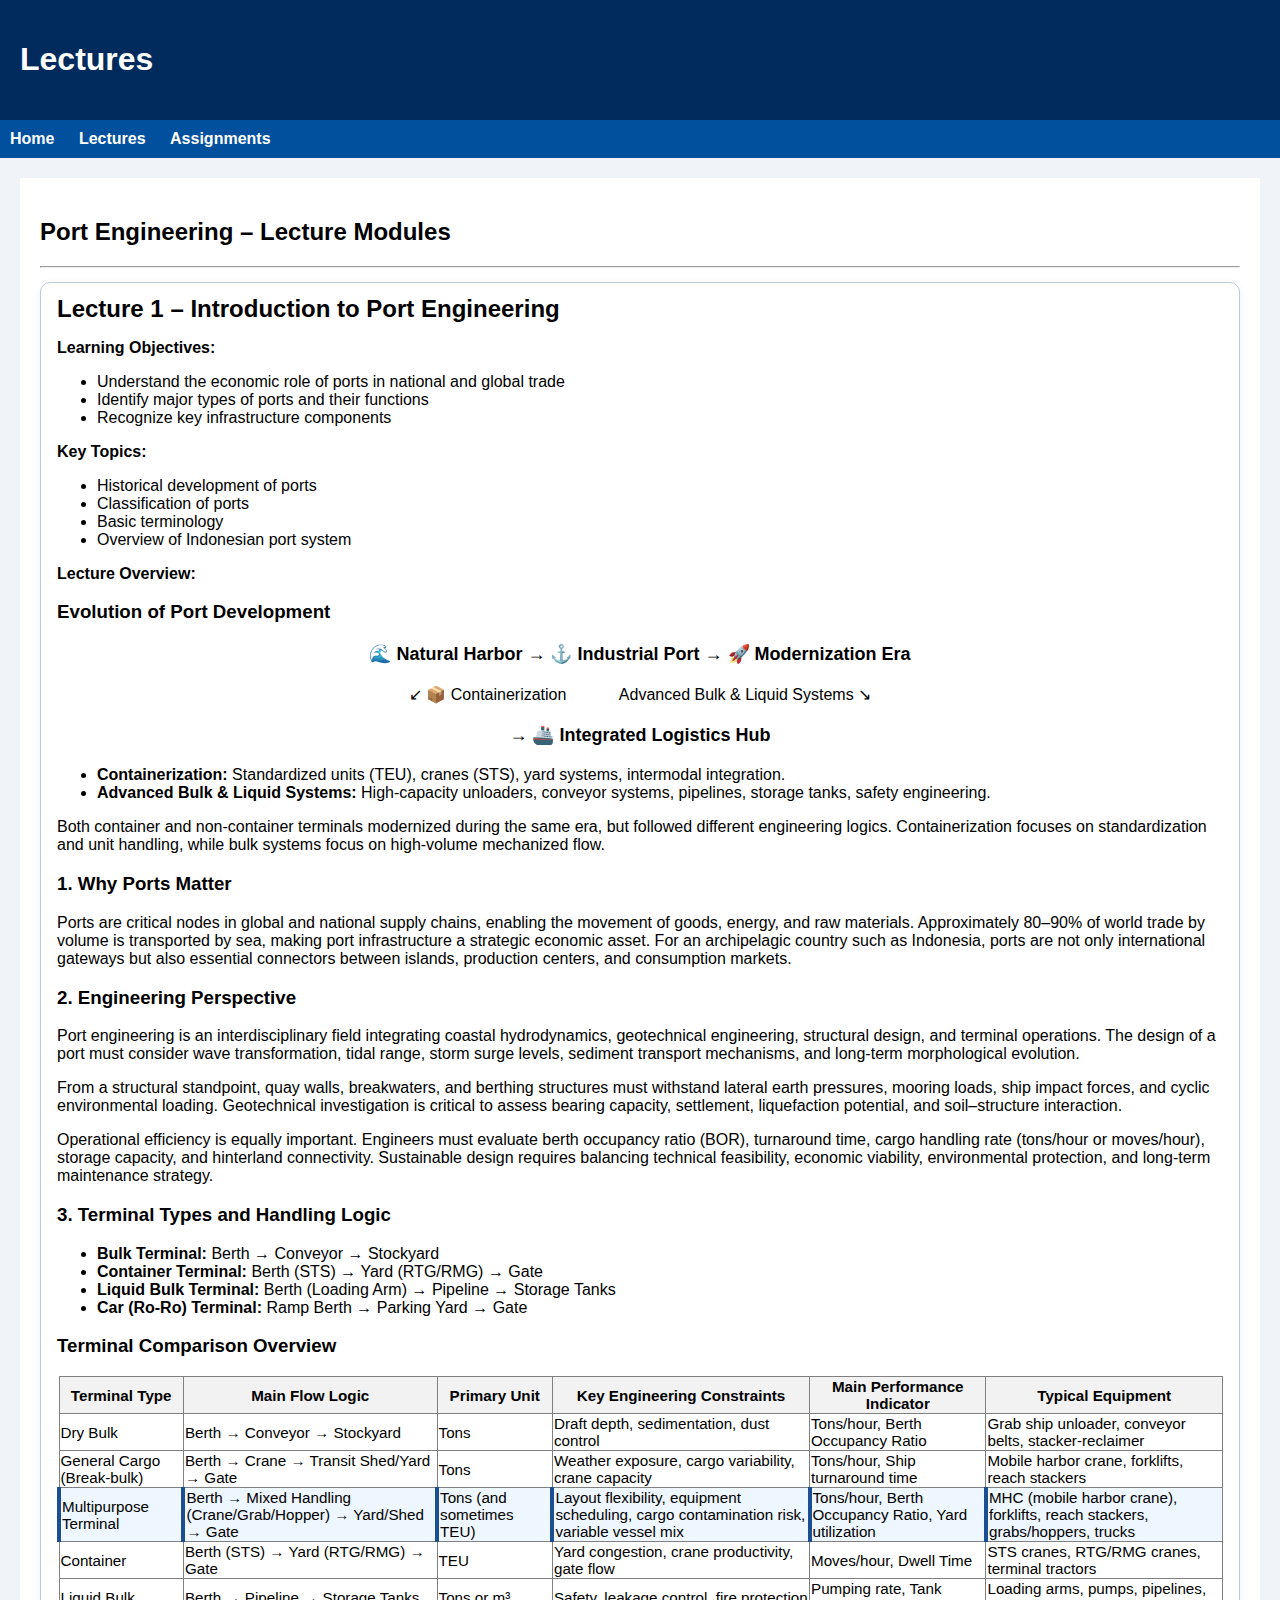
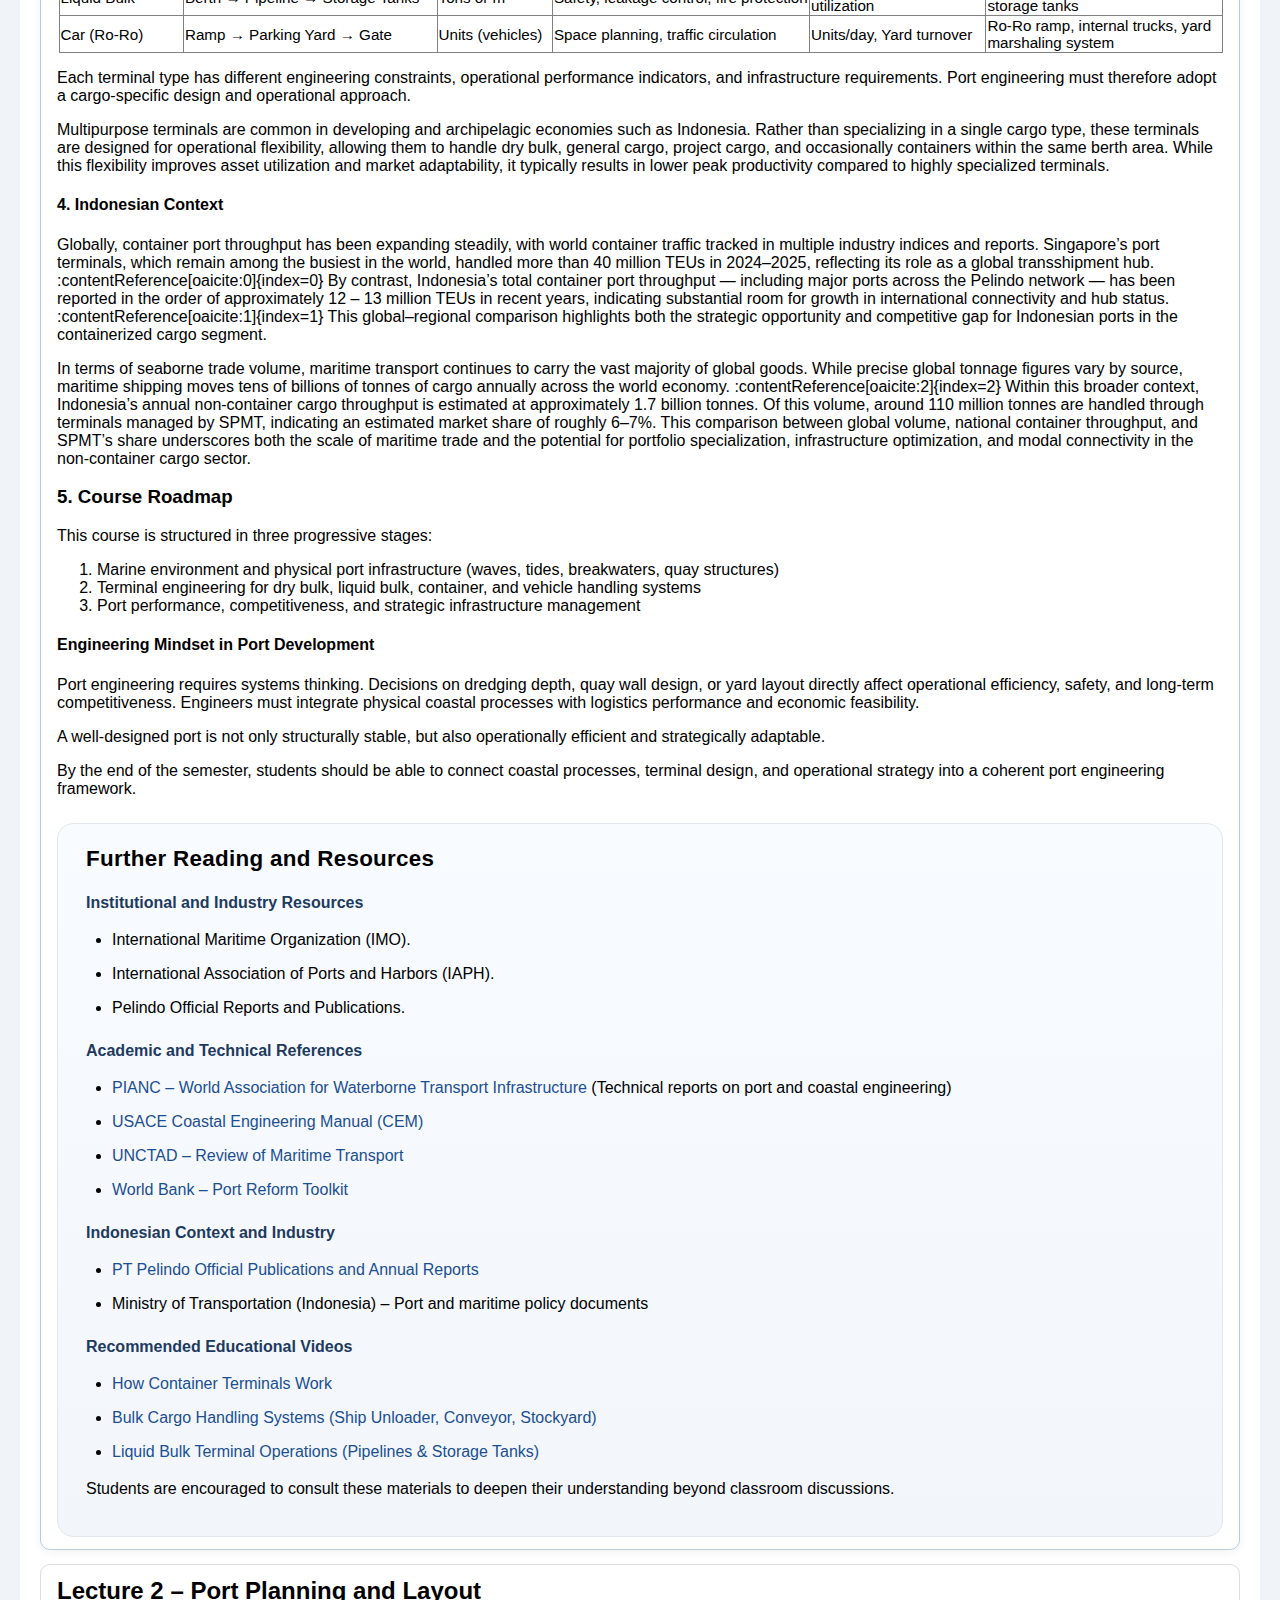
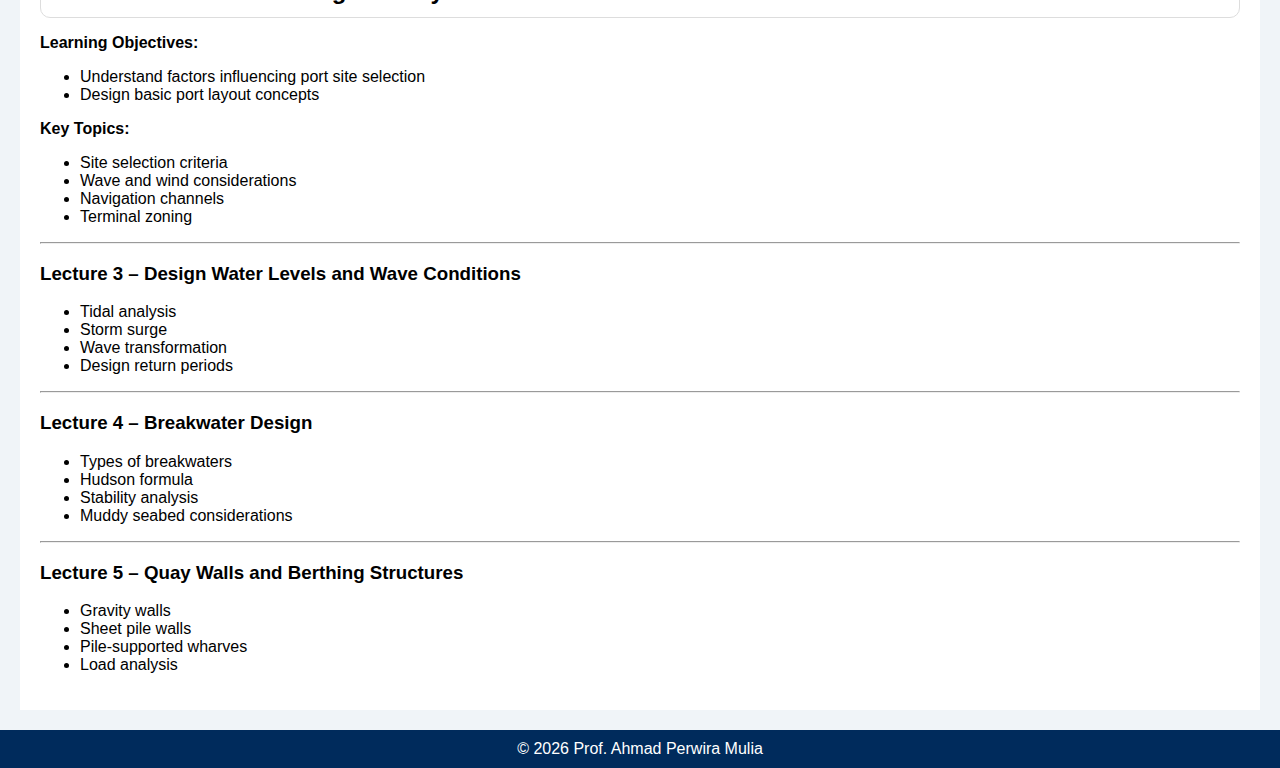
<file: lectures.html>
<!DOCTYPE html>
<html>
<head>
    <title>Lectures</title>
    <link rel="stylesheet" href="style.css">
</head>
<body>

<header>
    <h1>Lectures</h1>
</header>

<nav>
    <a href="index.html">Home</a>
    <a href="lectures.html">Lectures</a>
    <a href="assignments.html">Assignments</a>
</nav>

<div class="container">

<h2>Port Engineering – Lecture Modules</h2>

<hr>
<details open>
<summary><h2>Lecture 1 – Introduction to Port Engineering</h2></summary>

<p><strong>Learning Objectives:</strong></p>
<ul>
<li>Understand the economic role of ports in national and global trade</li>
<li>Identify major types of ports and their functions</li>
<li>Recognize key infrastructure components</li>
</ul>
<p><strong>Key Topics:</strong></p>
<ul>
<li>Historical development of ports</li>
<li>Classification of ports</li>
<li>Basic terminology</li>
<li>Overview of Indonesian port system</li>
</ul>
<p><strong>Lecture Overview:</strong></p>

<h3>Evolution of Port Development</h3>

<div style="text-align:center; margin:20px 0; font-weight:bold; font-size:18px;">
  🌊 Natural Harbor  
  → ⚓ Industrial Port  
  → 🚀 Modernization Era
</div>

<div style="text-align:center; margin:10px 0; font-size:16px;">
  ↙ 📦 Containerization &nbsp;&nbsp;&nbsp;&nbsp;&nbsp;&nbsp;&nbsp;&nbsp;&nbsp;&nbsp; Advanced Bulk & Liquid Systems ↘
</div>

<div style="text-align:center; margin:20px 0; font-weight:bold; font-size:18px;">
  → 🚢 Integrated Logistics Hub
</div>

<ul>
<li><strong>Containerization:</strong> Standardized units (TEU), cranes (STS), yard systems, intermodal integration.</li>
<li><strong>Advanced Bulk & Liquid Systems:</strong> High-capacity unloaders, conveyor systems, pipelines, storage tanks, safety engineering.</li>
</ul>

<p>
Both container and non-container terminals modernized during the same era, but followed different engineering logics. Containerization focuses on standardization and unit handling, while bulk systems focus on high-volume mechanized flow.
</p>
<p>
<h3>1. Why Ports Matter</h3>
<p>
Ports are critical nodes in global and national supply chains, enabling the movement of goods, energy, and raw materials. 
Approximately 80–90% of world trade by volume is transported by sea, making port infrastructure a strategic economic asset.
For an archipelagic country such as Indonesia, ports are not only international gateways but also essential connectors 
between islands, production centers, and consumption markets.
</p>

<h3>2. Engineering Perspective</h3>
<p>
Port engineering is an interdisciplinary field integrating coastal hydrodynamics, 
geotechnical engineering, structural design, and terminal operations. 
The design of a port must consider wave transformation, tidal range, storm surge levels, 
sediment transport mechanisms, and long-term morphological evolution.
</p>

<p>
From a structural standpoint, quay walls, breakwaters, and berthing structures must 
withstand lateral earth pressures, mooring loads, ship impact forces, and cyclic 
environmental loading. Geotechnical investigation is critical to assess bearing capacity, 
settlement, liquefaction potential, and soil–structure interaction.
</p>

<p>
Operational efficiency is equally important. Engineers must evaluate berth occupancy ratio (BOR), 
turnaround time, cargo handling rate (tons/hour or moves/hour), storage capacity, 
and hinterland connectivity. Sustainable design requires balancing technical feasibility, 
economic viability, environmental protection, and long-term maintenance strategy.
</p>

<h3>3. Terminal Types and Handling Logic</h3>
<ul>
<li><strong>Bulk Terminal:</strong> Berth → Conveyor → Stockyard</li>
<li><strong>Container Terminal:</strong> Berth (STS) → Yard (RTG/RMG) → Gate</li>
<li><strong>Liquid Bulk Terminal:</strong> Berth (Loading Arm) → Pipeline → Storage Tanks</li>
<li><strong>Car (Ro-Ro) Terminal:</strong> Ramp Berth → Parking Yard → Gate</li>
</ul>
<h3>Terminal Comparison Overview</h3>

<table style="border-collapse: collapse; width: 100%;" border="1">
<tr>
<th>Terminal Type</th>
<th>Main Flow Logic</th>
<th>Primary Unit</th>
<th>Key Engineering Constraints</th>
<th>Main Performance Indicator</th>
<th>Typical Equipment</th>
</tr>

<tr>
<tr>
  <td>Dry Bulk</td>
  <td>Berth → Conveyor → Stockyard</td>
  <td>Tons</td>
  <td>Draft depth, sedimentation, dust control</td>
  <td>Tons/hour, Berth Occupancy Ratio</td>
  <td>Grab ship unloader, conveyor belts, stacker-reclaimer</td>
</tr>

<tr>
  <td>General Cargo (Break-bulk)</td>
  <td>Berth → Crane → Transit Shed/Yard → Gate</td>
  <td>Tons</td>
  <td>Weather exposure, cargo variability, crane capacity</td>
  <td>Tons/hour, Ship turnaround time</td>
  <td>Mobile harbor crane, forklifts, reach stackers</td>
</tr>

<tr class="highlight-row">
  <td>Multipurpose Terminal</td>
  <td>Berth → Mixed Handling (Crane/Grab/Hopper) → Yard/Shed → Gate</td>
  <td>Tons (and sometimes TEU)</td>
  <td>Layout flexibility, equipment scheduling, cargo contamination risk, variable vessel mix</td>
  <td>Tons/hour, Berth Occupancy Ratio, Yard utilization</td>
  <td>MHC (mobile harbor crane), forklifts, reach stackers, grabs/hoppers, trucks</td>
</tr>

<tr>
  <td>Container</td>
  <td>Berth (STS) → Yard (RTG/RMG) → Gate</td>
  <td>TEU</td>
  <td>Yard congestion, crane productivity, gate flow</td>
  <td>Moves/hour, Dwell Time</td>
  <td>STS cranes, RTG/RMG cranes, terminal tractors</td>
</tr>

<tr>
  <td>Liquid Bulk</td>
  <td>Berth → Pipeline → Storage Tanks</td>
  <td>Tons or m³</td>
  <td>Safety, leakage control, fire protection</td>
  <td>Pumping rate, Tank utilization</td>
  <td>Loading arms, pumps, pipelines, storage tanks</td>
</tr>

<tr>
  <td>Car (Ro-Ro)</td>
  <td>Ramp → Parking Yard → Gate</td>
  <td>Units (vehicles)</td>
  <td>Space planning, traffic circulation</td>
  <td>Units/day, Yard turnover</td>
  <td>Ro-Ro ramp, internal trucks, yard marshaling system</td>
</tr>
</table>
<p>
Each terminal type has different engineering constraints, operational performance indicators, 
and infrastructure requirements. 
Port engineering must therefore adopt a cargo-specific design and operational approach.
</p>
<p>
Multipurpose terminals are common in developing and archipelagic economies such as Indonesia. 
Rather than specializing in a single cargo type, these terminals are designed for operational flexibility, 
allowing them to handle dry bulk, general cargo, project cargo, and occasionally containers within the same berth area. 
While this flexibility improves asset utilization and market adaptability, it typically results in lower peak productivity 
compared to highly specialized terminals.
</p>
<h4>4. Indonesian Context</h4>
<p>
Globally, container port throughput has been expanding steadily, with world container traffic tracked in multiple industry indices and reports. Singapore’s port terminals, which remain among the busiest in the world, handled more than 40 million TEUs in 2024–2025, reflecting its role as a global transshipment hub. :contentReference[oaicite:0]{index=0}  
By contrast, Indonesia’s total container port throughput — including major ports across the Pelindo network — has been reported in the order of approximately 12 – 13 million TEUs in recent years, indicating substantial room for growth in international connectivity and hub status. :contentReference[oaicite:1]{index=1}  
This global–regional comparison highlights both the strategic opportunity and competitive gap for Indonesian ports in the containerized cargo segment.
</p>

<p>
In terms of seaborne trade volume, maritime transport continues to carry the vast majority of global goods. While precise global tonnage figures vary by source, maritime shipping moves tens of billions of tonnes of cargo annually across the world economy. :contentReference[oaicite:2]{index=2}  
Within this broader context, Indonesia’s annual non-container cargo throughput is estimated at approximately 1.7 billion tonnes. Of this volume, around 110 million tonnes are handled through terminals managed by SPMT, indicating an estimated market share of roughly 6–7%.  
This comparison between global volume, national container throughput, and SPMT’s share underscores both the scale of maritime trade and the potential for portfolio specialization, infrastructure optimization, and modal connectivity in the non-container cargo sector.
</p>

<h3>5. Course Roadmap</h3>
<p>
This course is structured in three progressive stages:
</p>
<ol>
<li>Marine environment and physical port infrastructure (waves, tides, breakwaters, quay structures)</li>
<li>Terminal engineering for dry bulk, liquid bulk, container, and vehicle handling systems</li>
<li>Port performance, competitiveness, and strategic infrastructure management</li>
</ol>

<h4>Engineering Mindset in Port Development</h4>

<p>
Port engineering requires systems thinking. Decisions on dredging depth, quay wall design, or yard layout directly affect operational efficiency, safety, and long-term competitiveness. Engineers must integrate physical coastal processes with logistics performance and economic feasibility.
</p>

<p>
A well-designed port is not only structurally stable, but also operationally efficient and strategically adaptable.
</p>
<p>
By the end of the semester, students should be able to connect coastal processes, terminal design, 
and operational strategy into a coherent port engineering framework.
</p>

<section class="resources">
  <h3>Further Reading and Resources</h3>

  <h4>Institutional and Industry Resources</h4>
  <ul>
    <li>International Maritime Organization (IMO).</li>
    <li>International Association of Ports and Harbors (IAPH).</li>
    <li>Pelindo Official Reports and Publications.</li>
  </ul>

  <h4>Academic and Technical References</h4>
  <ul>
    <li>
      <a href="https://www.pianc.org" target="_blank" rel="noopener">
        PIANC – World Association for Waterborne Transport Infrastructure
      </a>
      (Technical reports on port and coastal engineering)
    </li>
    <li>
      <a href="https://www.publications.usace.army.mil/USACE-Publications/Engineer-Manuals/" target="_blank" rel="noopener">
        USACE Coastal Engineering Manual (CEM)
      </a>
    </li>
    <li>
      <a href="https://unctad.org/topic/transport-and-trade-logistics/review-of-maritime-transport" target="_blank" rel="noopener">
        UNCTAD – Review of Maritime Transport
      </a>
    </li>
    <li>
      <a href="https://www.worldbank.org/en/topic/transport/publication/port-reform-toolkit" target="_blank" rel="noopener">
        World Bank – Port Reform Toolkit
      </a>
    </li>
  </ul>

  <h4>Indonesian Context and Industry</h4>
  <ul>
    <li>
      <a href="https://www.pelindo.co.id" target="_blank" rel="noopener">
        PT Pelindo Official Publications and Annual Reports
      </a>
    </li>
    <li>Ministry of Transportation (Indonesia) – Port and maritime policy documents</li>
  </ul>

  <h4>Recommended Educational Videos</h4>
  <ul>
    <li>
      <a href="https://www.youtube.com/results?search_query=how+container+terminals+work" target="_blank" rel="noopener">
        How Container Terminals Work
      </a>
    </li>
    <li>
      <a href="https://www.youtube.com/results?search_query=bulk+cargo+handling+system" target="_blank" rel="noopener">
        Bulk Cargo Handling Systems (Ship Unloader, Conveyor, Stockyard)
      </a>
    </li>
    <li>
      <a href="https://www.youtube.com/results?search_query=liquid+bulk+terminal+pipeline+operation" target="_blank" rel="noopener">
        Liquid Bulk Terminal Operations (Pipelines &amp; Storage Tanks)
      </a>
    </li>
  </ul>

  <p>
    Students are encouraged to consult these materials to deepen their understanding beyond classroom discussions.
  </p>
</section>
</details>

<details>
<summary><h2>Lecture 2 – Port Planning and Layout</h2></summary>

...Lecture 2 content...

</details>

<p><strong>Learning Objectives:</strong></p>
<ul>
<li>Understand factors influencing port site selection</li>
<li>Design basic port layout concepts</li>
</ul>
<p><strong>Key Topics:</strong></p>
<ul>
<li>Site selection criteria</li>
<li>Wave and wind considerations</li>
<li>Navigation channels</li>
<li>Terminal zoning</li>
</ul>

<hr>

<h3>Lecture 3 – Design Water Levels and Wave Conditions</h3>
<ul>
<li>Tidal analysis</li>
<li>Storm surge</li>
<li>Wave transformation</li>
<li>Design return periods</li>
</ul>

<hr>

<h3>Lecture 4 – Breakwater Design</h3>
<ul>
<li>Types of breakwaters</li>
<li>Hudson formula</li>
<li>Stability analysis</li>
<li>Muddy seabed considerations</li>
</ul>

<hr>

<h3>Lecture 5 – Quay Walls and Berthing Structures</h3>
<ul>
<li>Gravity walls</li>
<li>Sheet pile walls</li>
<li>Pile-supported wharves</li>
<li>Load analysis</li>
</ul>


</div>

<footer>
© 2026 Prof. Ahmad Perwira Mulia
</footer>

</body>
</html>
</file>
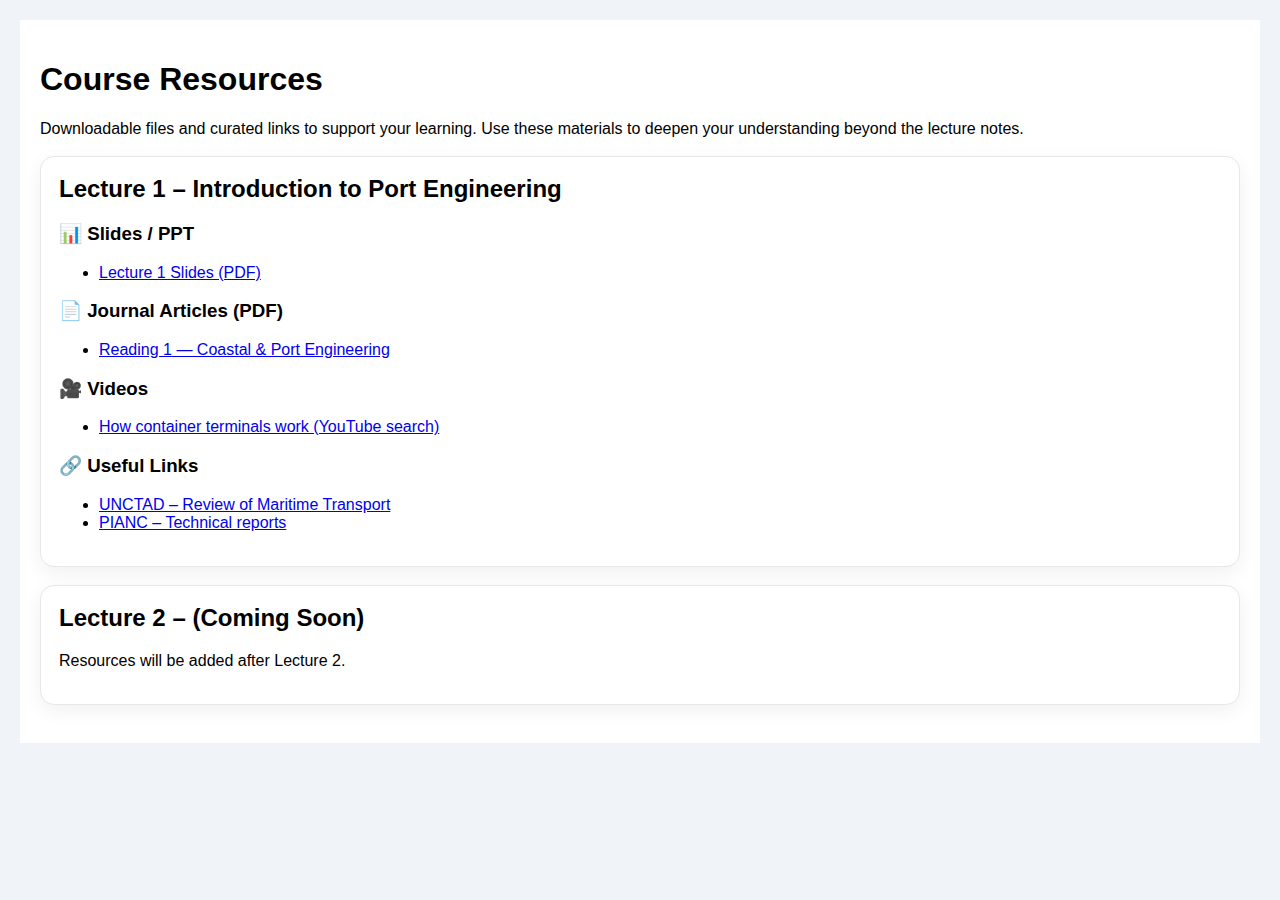
<file: resources.html>
<!DOCTYPE html>
<html lang="en">
<head>
  <meta charset="UTF-8" />
  <meta name="viewport" content="width=device-width, initial-scale=1.0"/>
  <title>Resources – Port Engineering</title>
  <link rel="stylesheet" href="style.css" />
</head>
<body>

  <div class="container">
    <h1>Course Resources</h1>
    <p>
      Downloadable files and curated links to support your learning.
      Use these materials to deepen your understanding beyond the lecture notes.
    </p>

    <section class="card">
      <h2>Lecture 1 – Introduction to Port Engineering</h2>

      <h3>📊 Slides / PPT</h3>
      <ul>
        <li><a href="files/Lecture_1_Port_Engineering.pdf" target="_blank" rel="noopener">Lecture 1 Slides (PDF)</a></li>
      </ul>

      <h3>📄 Journal Articles (PDF)</h3>
      <ul>
        <li><a href="files/Reading-1.pdf" target="_blank">Reading 1 — Coastal & Port Engineering</a></li>
      </ul>

      <h3>🎥 Videos</h3>
      <ul>
        <li><a href="https://www.youtube.com/results?search_query=how+container+terminals+work" target="_blank" rel="noopener">How container terminals work (YouTube search)</a></li>
      </ul>

      <h3>🔗 Useful Links</h3>
      <ul>
        <li><a href="https://unctad.org/topic/transport-and-trade-logistics/review-of-maritime-transport" target="_blank" rel="noopener">UNCTAD – Review of Maritime Transport</a></li>
        <li><a href="https://www.pianc.org" target="_blank" rel="noopener">PIANC – Technical reports</a></li>
      </ul>
    </section>

    <section class="card">
      <h2>Lecture 2 – (Coming Soon)</h2>
      <p>Resources will be added after Lecture 2.</p>
    </section>

  </div>

</body>
</html>
</file>
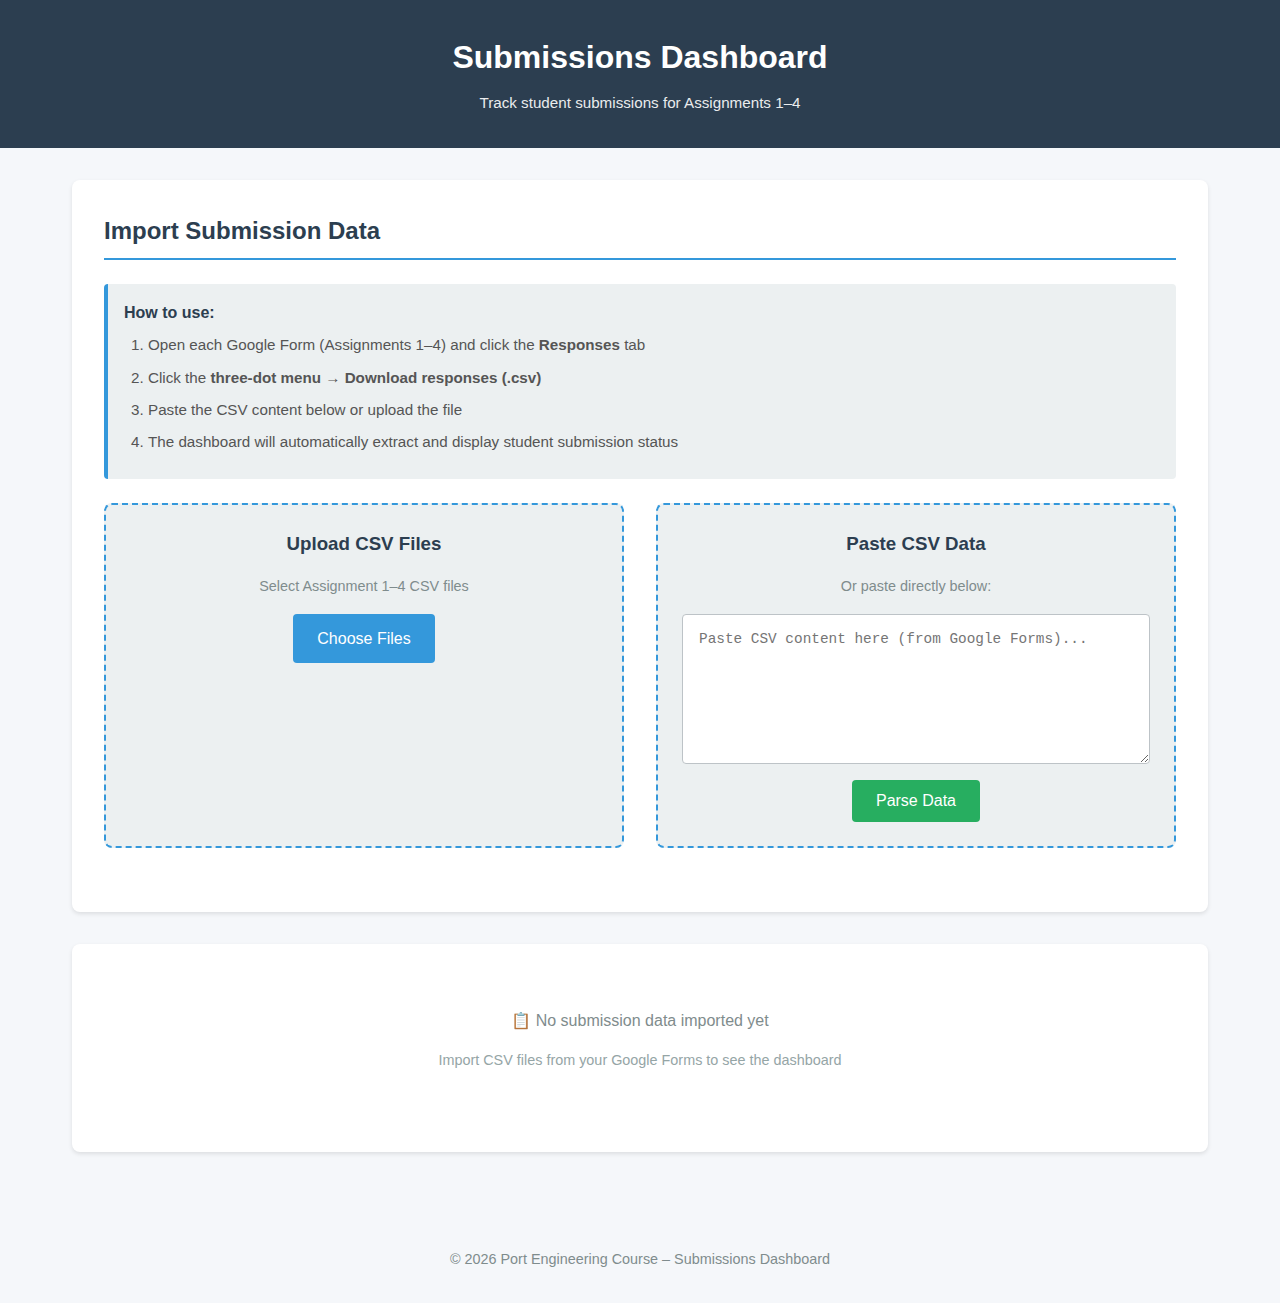
<file: submissions-dashboard.html>
<!DOCTYPE html>
<html lang="en">
<head>
  <meta charset="utf-8">
  <meta name="viewport" content="width=device-width, initial-scale=1">
  <title>Submissions Dashboard</title>
  <style>
    * {
      margin: 0;
      padding: 0;
      box-sizing: border-box;
    }
    
    body {
      font-family: -apple-system, BlinkMacSystemFont, "Segoe UI", Roboto, sans-serif;
      background: #f5f7fa;
      color: #333;
      line-height: 1.6;
    }
    
    header {
      background: #2c3e50;
      color: white;
      padding: 2rem;
      text-align: center;
    }
    
    header h1 {
      margin-bottom: 0.5rem;
      font-size: 2rem;
    }
    
    header p {
      opacity: 0.9;
      font-size: 0.95rem;
    }
    
    .container {
      max-width: 1200px;
      margin: 0 auto;
      padding: 2rem;
    }
    
    .section {
      background: white;
      border-radius: 8px;
      padding: 2rem;
      margin-bottom: 2rem;
      box-shadow: 0 2px 4px rgba(0,0,0,0.1);
    }
    
    .section h2 {
      margin-bottom: 1.5rem;
      color: #2c3e50;
      font-size: 1.5rem;
      border-bottom: 2px solid #3498db;
      padding-bottom: 0.5rem;
    }
    
    .upload-area {
      display: grid;
      grid-template-columns: 1fr 1fr;
      gap: 2rem;
      margin-bottom: 2rem;
    }
    
    .upload-box {
      border: 2px dashed #3498db;
      border-radius: 8px;
      padding: 1.5rem;
      text-align: center;
      background: #ecf0f1;
      cursor: pointer;
      transition: all 0.3s;
    }
    
    .upload-box:hover {
      border-color: #2980b9;
      background: #d5dbdb;
    }
    
    .upload-box h3 {
      margin-bottom: 1rem;
      color: #2c3e50;
    }
    
    .upload-box p {
      font-size: 0.9rem;
      color: #7f8c8d;
      margin-bottom: 1rem;
    }
    
    input[type="file"],
    textarea {
      display: none;
    }
    
    .file-input-label {
      background: #3498db;
      color: white;
      padding: 0.75rem 1.5rem;
      border-radius: 4px;
      cursor: pointer;
      display: inline-block;
      transition: background 0.3s;
      font-weight: 500;
    }
    
    .file-input-label:hover {
      background: #2980b9;
    }
    
    textarea {
      display: block !important;
      width: 100%;
      min-height: 150px;
      padding: 1rem;
      font-family: monospace;
      font-size: 0.9rem;
      border: 1px solid #bdc3c7;
      border-radius: 4px;
      resize: vertical;
      margin-bottom: 1rem;
    }
    
    button {
      background: #27ae60;
      color: white;
      padding: 0.75rem 1.5rem;
      border: none;
      border-radius: 4px;
      cursor: pointer;
      font-size: 1rem;
      font-weight: 500;
      transition: background 0.3s;
    }
    
    button:hover {
      background: #229954;
    }
    
    button:disabled {
      background: #95a5a6;
      cursor: not-allowed;
    }
    
    .stats {
      display: grid;
      grid-template-columns: repeat(auto-fit, minmax(200px, 1fr));
      gap: 1.5rem;
      margin-bottom: 2rem;
    }
    
    .stat-card {
      background: linear-gradient(135deg, #667eea 0%, #764ba2 100%);
      color: white;
      padding: 1.5rem;
      border-radius: 8px;
      text-align: center;
    }
    
    .stat-card.a1 {
      background: linear-gradient(135deg, #667eea 0%, #764ba2 100%);
    }
    
    .stat-card.a2 {
      background: linear-gradient(135deg, #f093fb 0%, #f5576c 100%);
    }
    
    .stat-card.a3 {
      background: linear-gradient(135deg, #4facfe 0%, #00f2fe 100%);
    }
    
    .stat-card.a4 {
      background: linear-gradient(135deg, #43e97b 0%, #38f9d7 100%);
    }
    
    .stat-card h3 {
      font-size: 0.9rem;
      opacity: 0.9;
      margin-bottom: 0.5rem;
      text-transform: uppercase;
      letter-spacing: 1px;
    }
    
    .stat-card .number {
      font-size: 2.5rem;
      font-weight: bold;
    }
    
    .stat-card .label {
      font-size: 0.85rem;
      opacity: 0.8;
    }
    
    .table-responsive {
      overflow-x: auto;
      margin-top: 1rem;
    }
    
    table {
      width: 100%;
      border-collapse: collapse;
      font-size: 0.95rem;
    }
    
    thead {
      background: #34495e;
      color: white;
    }
    
    th {
      padding: 1rem;
      text-align: left;
      font-weight: 600;
    }
    
    td {
      padding: 0.75rem 1rem;
      border-bottom: 1px solid #ecf0f1;
    }
    
    tr:hover {
      background: #f8f9fa;
    }
    
    .status-submitted {
      color: #27ae60;
      font-weight: 600;
    }
    
    .status-pending {
      color: #e74c3c;
      font-weight: 600;
    }
    
    .check-mark {
      display: inline-block;
      width: 24px;
      height: 24px;
      background: #27ae60;
      color: white;
      border-radius: 50%;
      text-align: center;
      line-height: 24px;
      font-size: 0.8rem;
      font-weight: bold;
    }
    
    .cross-mark {
      display: inline-block;
      width: 24px;
      height: 24px;
      background: #e74c3c;
      color: white;
      border-radius: 50%;
      text-align: center;
      line-height: 24px;
      font-size: 0.8rem;
      font-weight: bold;
    }
    
    .empty-state {
      text-align: center;
      padding: 2rem;
      color: #7f8c8d;
    }
    
    .empty-state p {
      margin-bottom: 1rem;
    }
    
    .instructions {
      background: #ecf0f1;
      padding: 1rem;
      border-left: 4px solid #3498db;
      border-radius: 4px;
      margin-bottom: 1.5rem;
    }
    
    .instructions h4 {
      color: #2c3e50;
      margin-bottom: 0.5rem;
    }
    
    .instructions ol {
      margin-left: 1.5rem;
      color: #555;
      font-size: 0.95rem;
    }
    
    .instructions li {
      margin-bottom: 0.5rem;
    }
    
    .instructions code {
      background: white;
      padding: 0.2rem 0.4rem;
      border-radius: 3px;
      font-family: monospace;
      font-size: 0.9rem;
    }
    
    footer {
      text-align: center;
      padding: 2rem;
      color: #7f8c8d;
      font-size: 0.9rem;
    }
    
    @media (max-width: 768px) {
      .upload-area {
        grid-template-columns: 1fr;
      }
      
      .stats {
        grid-template-columns: 1fr;
      }
      
      header h1 {
        font-size: 1.5rem;
      }
      
      .section {
        padding: 1rem;
      }
    }
  </style>
</head>
<body>

<header>
  <h1>Submissions Dashboard</h1>
  <p>Track student submissions for Assignments 1–4</p>
</header>

<div class="container">

  <div class="section">
    <h2>Import Submission Data</h2>
    
    <div class="instructions">
      <h4>How to use:</h4>
      <ol>
        <li>Open each Google Form (Assignments 1–4) and click the <strong>Responses</strong> tab</li>
        <li>Click the <strong>three-dot menu</strong> → <strong>Download responses (.csv)</strong></li>
        <li>Paste the CSV content below or upload the file</li>
        <li>The dashboard will automatically extract and display student submission status</li>
      </ol>
    </div>

    <div class="upload-area">
      <div class="upload-box">
        <h3>Upload CSV Files</h3>
        <p>Select Assignment 1–4 CSV files</p>
        <label class="file-input-label" for="csv-upload">
          Choose Files
        </label>
        <input type="file" id="csv-upload" accept=".csv" multiple>
      </div>
      
      <div class="upload-box">
        <h3>Paste CSV Data</h3>
        <p>Or paste directly below:</p>
        <textarea id="csv-paste" placeholder="Paste CSV content here (from Google Forms)..."></textarea>
        <button onclick="parsePastedCSV()">Parse Data</button>
      </div>
    </div>
  </div>

  <div class="section" id="summary-section" style="display: none;">
    <h2>Summary Statistics</h2>
    <div class="stats" id="stats-container"></div>
  </div>

  <div class="section" id="table-section" style="display: none;">
    <h2>Student Submissions</h2>
    <div class="table-responsive">
      <table id="submissions-table">
        <thead>
          <tr>
            <th>Student Name</th>
            <th>Email</th>
            <th>Assignment 1</th>
            <th>Assignment 2</th>
            <th>Assignment 3</th>
            <th>Assignment 4</th>
          </tr>
        </thead>
        <tbody id="table-body"></tbody>
      </table>
    </div>
  </div>

  <div class="section" id="empty-state">
    <div class="empty-state">
      <p>📋 No submission data imported yet</p>
      <p style="font-size: 0.9rem; color: #95a5a6;">Import CSV files from your Google Forms to see the dashboard</p>
    </div>
  </div>

</div>

<footer>
  © 2026 Port Engineering Course – Submissions Dashboard
</footer>

<script>
  const submissions = {
    'A1': new Set(),
    'A2': new Set(),
    'A3': new Set(),
    'A4': new Set()
  };

  const submissionsByStudent = {};

  document.getElementById('csv-upload').addEventListener('change', (e) => {
    Array.from(e.target.files).forEach(file => {
      const reader = new FileReader();
      reader.onload = (event) => {
        parseCSV(event.target.result);
      };
      reader.readAsText(file);
    });
  });

  function parseCSV(csv) {
    const lines = csv.trim().split('\n');
    if (lines.length < 2) return;

    const headers = lines[0].split(',').map(h => h.trim().toLowerCase());
    const nameIndex = headers.findIndex(h => h.includes('name'));
    const emailIndex = headers.findIndex(h => h.includes('email'));

    // Detect assignment based on form structure
    let assignment = '';
    const formContent = csv.toLowerCase();
    if (formContent.includes('cargo typology') || formContent.includes('container') || formContent.includes('multipurpose')) {
      assignment = 'A1';
    } else if (formContent.includes('port layout') || formContent.includes('conceptual') && formContent.includes('design')) {
      assignment = 'A2';
    } else if (formContent.includes('water level') || formContent.includes('design water')) {
      assignment = 'A3';
    } else if (formContent.includes('breakwater') && formContent.includes('stability')) {
      assignment = 'A4';
    }

    for (let i = 1; i < lines.length; i++) {
      if (!lines[i].trim()) continue;
      const cells = lines[i].split(',').map(c => c.trim());
      if (nameIndex >= 0 && cells[nameIndex]) {
        const studentName = cells[nameIndex];
        const studentEmail = emailIndex >= 0 ? cells[emailIndex] : '';

        if (!submissionsByStudent[studentName]) {
          submissionsByStudent[studentName] = {
            email: studentEmail,
            A1: false,
            A2: false,
            A3: false,
            A4: false
          };
        }

        if (assignment) {
          submissionsByStudent[studentName][assignment] = true;
          submissions[assignment].add(studentName);
        }
      }
    }

    displayDashboard();
  }

  function parsePastedCSV() {
    const text = document.getElementById('csv-paste').value.trim();
    if (!text) {
      alert('Please paste CSV content first');
      return;
    }
    parseCSV(text);
    document.getElementById('csv-paste').value = '';
  }

  function displayDashboard() {
    const students = Object.keys(submissionsByStudent).sort();
    
    if (students.length === 0) return;

    // Show/hide sections
    document.getElementById('empty-state').style.display = 'none';
    document.getElementById('summary-section').style.display = 'block';
    document.getElementById('table-section').style.display = 'block';

    // Update stats
    const statsHtml = `
      <div class="stat-card a1">
        <h3>Assignment 1</h3>
        <div class="number">${submissions['A1'].size}</div>
        <div class="label">Submitted</div>
      </div>
      <div class="stat-card a2">
        <h3>Assignment 2</h3>
        <div class="number">${submissions['A2'].size}</div>
        <div class="label">Submitted</div>
      </div>
      <div class="stat-card a3">
        <h3>Assignment 3</h3>
        <div class="number">${submissions['A3'].size}</div>
        <div class="label">Submitted</div>
      </div>
      <div class="stat-card a4">
        <h3>Assignment 4</h3>
        <div class="number">${submissions['A4'].size}</div>
        <div class="label">Submitted</div>
      </div>
    `;
    document.getElementById('stats-container').innerHTML = statsHtml;

    // Update table
    const tbody = document.getElementById('table-body');
    tbody.innerHTML = students.map(name => {
      const data = submissionsByStudent[name];
      return `
        <tr>
          <td><strong>${name}</strong></td>
          <td>${data.email}</td>
          <td>${data.A1 ? '<span class="check-mark">✓</span>' : '<span class="cross-mark">✗</span>'}</td>
          <td>${data.A2 ? '<span class="check-mark">✓</span>' : '<span class="cross-mark">✗</span>'}</td>
          <td>${data.A3 ? '<span class="check-mark">✓</span>' : '<span class="cross-mark">✗</span>'}</td>
          <td>${data.A4 ? '<span class="check-mark">✓</span>' : '<span class="cross-mark">✗</span>'}</td>
        </tr>
      `;
    }).join('');
  }
</script>

</body>
</html>
</file>
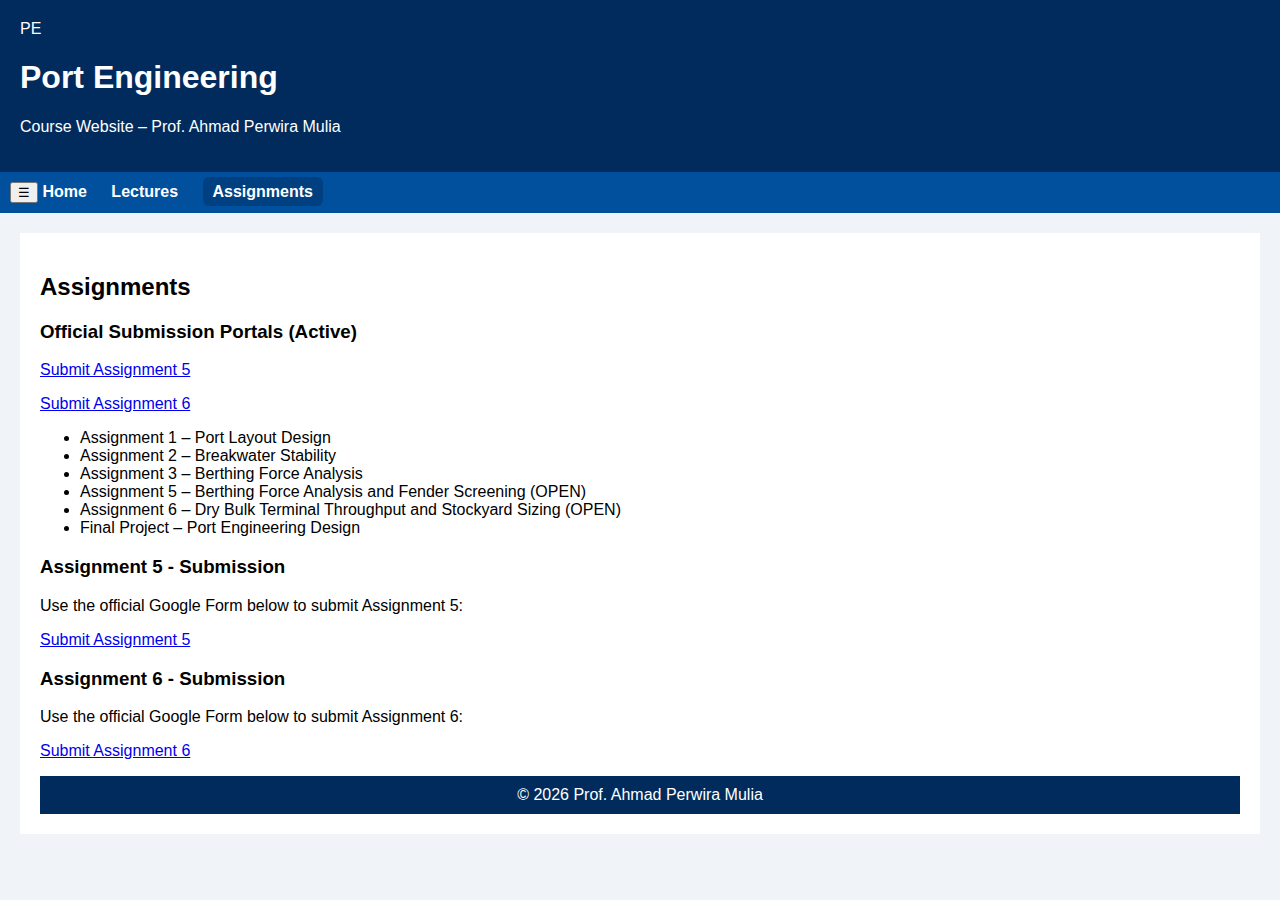
<file: archive-duplicate/assignments.html>
<!DOCTYPE html>
<html>
<head>
    <meta charset="utf-8">
    <meta name="viewport" content="width=device-width, initial-scale=1">
    <title>Assignments</title>
    <meta name="description" content="Assignments and submission details for the Port Engineering course.">
    <link rel="icon" href="favicon.svg" type="image/svg+xml">
    <link rel="stylesheet" href="style.css">
</head>
<body>

<a class="skip-link" href="#main-content">Skip to main content</a>

<header>
    <div class="site-brand">
        <div class="logo">PE</div>
        <div>
            <h1>Port Engineering</h1>
            <p class="muted">Course Website – Prof. Ahmad Perwira Mulia</p>
        </div>
    </div>
</header>

<nav role="navigation">
    <div class="nav-inner">
        <button class="nav-toggle" aria-expanded="false" aria-label="Toggle navigation">☰</button>
        <a href="index.html">Home</a>
        <a href="lectures.html">Lectures</a>
        <a href="assignments.html" class="active">Assignments</a>
    </div>
</nav>

<main id="main-content" class="container">

<h2>Assignments</h2>

<section class="assignment-status" aria-labelledby="active-portals">
    <h3 id="active-portals">Official Submission Portals (Active)</h3>
    <p>
        <a class="submit-btn"
             href="https://docs.google.com/forms/d/e/1FAIpQLSdQl9x3ewQBojZ02_hM7xJ2Oa-fzlXldYTVTyHQHKEXKVFXGQ/viewform?usp=publish-editor"
             target="_blank" rel="noopener">
             Submit Assignment 5
        </a>
    </p>
    <p>
        <a class="submit-btn"
             href="https://docs.google.com/forms/d/e/1FAIpQLSc4nbRO-PXp6VghoSrEjdA4wFp9kINjgWMKVpLPfdiDKDlTwA/viewform?usp=publish-editor"
             target="_blank" rel="noopener">
             Submit Assignment 6
        </a>
    </p>
</section>

<ul>
<li>Assignment 1 – Port Layout Design</li>
<li>Assignment 2 – Breakwater Stability</li>
<li>Assignment 3 – Berthing Force Analysis</li>
<li>Assignment 5 – Berthing Force Analysis and Fender Screening (OPEN)</li>
<li>Assignment 6 – Dry Bulk Terminal Throughput and Stockyard Sizing (OPEN)</li>
<li>Final Project – Port Engineering Design</li>
</ul>

<section class="assignment-item" aria-labelledby="assignment-5-submission">
    <h3 id="assignment-5-submission">Assignment 5 - Submission</h3>
    <p>Use the official Google Form below to submit Assignment 5:</p>
    <p>
        <a class="submit-btn"
             href="https://docs.google.com/forms/d/e/1FAIpQLSdQl9x3ewQBojZ02_hM7xJ2Oa-fzlXldYTVTyHQHKEXKVFXGQ/viewform?usp=publish-editor"
             target="_blank" rel="noopener">
             Submit Assignment 5
        </a>
    </p>
</section>

<section class="assignment-item" aria-labelledby="assignment-6-submission">
    <h3 id="assignment-6-submission">Assignment 6 - Submission</h3>
    <p>Use the official Google Form below to submit Assignment 6:</p>
    <p>
        <a class="submit-btn"
             href="https://docs.google.com/forms/d/e/1FAIpQLSc4nbRO-PXp6VghoSrEjdA4wFp9kINjgWMKVpLPfdiDKDlTwA/viewform?usp=publish-editor"
             target="_blank" rel="noopener">
             Submit Assignment 6
        </a>
    </p>
</section>

</div>

<footer>
© 2026 Prof. Ahmad Perwira Mulia
</footer>

</body>
</html>
</file>
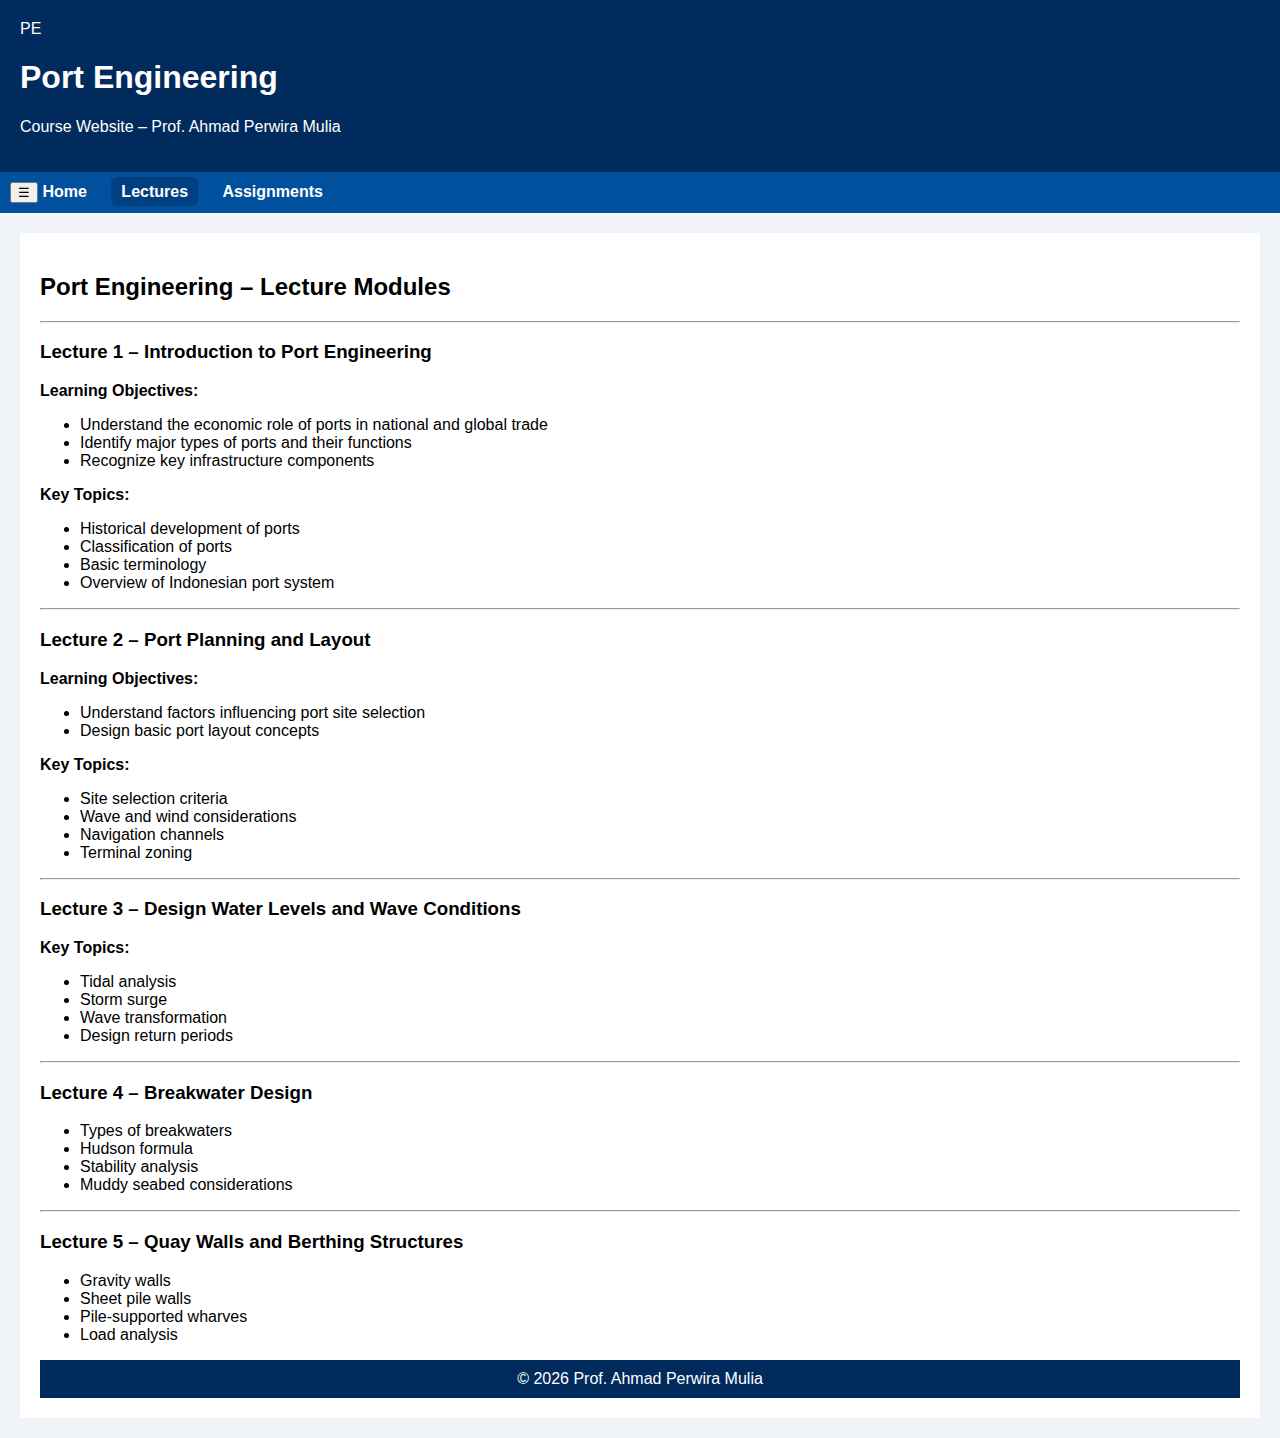
<file: archive-duplicate/lectures.html>
<!DOCTYPE html>
<html>
<head>
    <meta charset="utf-8">
    <meta name="viewport" content="width=device-width, initial-scale=1">
    <title>Lectures</title>
    <meta name="description" content="Lecture modules and notes for Port Engineering course.">
    <link rel="icon" href="favicon.svg" type="image/svg+xml">
    <link rel="stylesheet" href="style.css">
</head>
<body>

<a class="skip-link" href="#main-content">Skip to main content</a>

<header>
    <div class="site-brand">
        <div class="logo">PE</div>
        <div>
            <h1>Port Engineering</h1>
            <p class="muted">Course Website – Prof. Ahmad Perwira Mulia</p>
        </div>
    </div>
</header>

<nav role="navigation">
    <div class="nav-inner">
        <button class="nav-toggle" aria-expanded="false" aria-label="Toggle navigation">☰</button>
        <a href="index.html">Home</a>
        <a href="lectures.html" class="active">Lectures</a>
        <a href="assignments.html">Assignments</a>
    </div>
</nav>

<main id="main-content" class="container">

<h2>Port Engineering – Lecture Modules</h2>

<hr>

<h3>Lecture 1 – Introduction to Port Engineering</h3>
<p><strong>Learning Objectives:</strong></p>
<ul>
<li>Understand the economic role of ports in national and global trade</li>
<li>Identify major types of ports and their functions</li>
<li>Recognize key infrastructure components</li>
</ul>
<p><strong>Key Topics:</strong></p>
<ul>
<li>Historical development of ports</li>
<li>Classification of ports</li>
<li>Basic terminology</li>
<li>Overview of Indonesian port system</li>
</ul>

<hr>

<h3>Lecture 2 – Port Planning and Layout</h3>
<p><strong>Learning Objectives:</strong></p>
<ul>
<li>Understand factors influencing port site selection</li>
<li>Design basic port layout concepts</li>
</ul>
<p><strong>Key Topics:</strong></p>
<ul>
<li>Site selection criteria</li>
<li>Wave and wind considerations</li>
<li>Navigation channels</li>
<li>Terminal zoning</li>
</ul>

<hr>

<h3>Lecture 3 – Design Water Levels and Wave Conditions</h3>
<p><strong>Key Topics:</strong></p>
<ul>
<li>Tidal analysis</li>
<li>Storm surge</li>
<li>Wave transformation</li>
<li>Design return periods</li>
</ul>

<hr>

<h3>Lecture 4 – Breakwater Design</h3>
<ul>
<li>Types of breakwaters</li>
<li>Hudson formula</li>
<li>Stability analysis</li>
<li>Muddy seabed considerations</li>
</ul>

<hr>

<h3>Lecture 5 – Quay Walls and Berthing Structures</h3>
<ul>
<li>Gravity walls</li>
<li>Sheet pile walls</li>
<li>Pile-supported wharves</li>
<li>Load analysis</li>
</ul>

</div>

<footer>
© 2026 Prof. Ahmad Perwira Mulia
</footer>

</body>
</html>
</file>
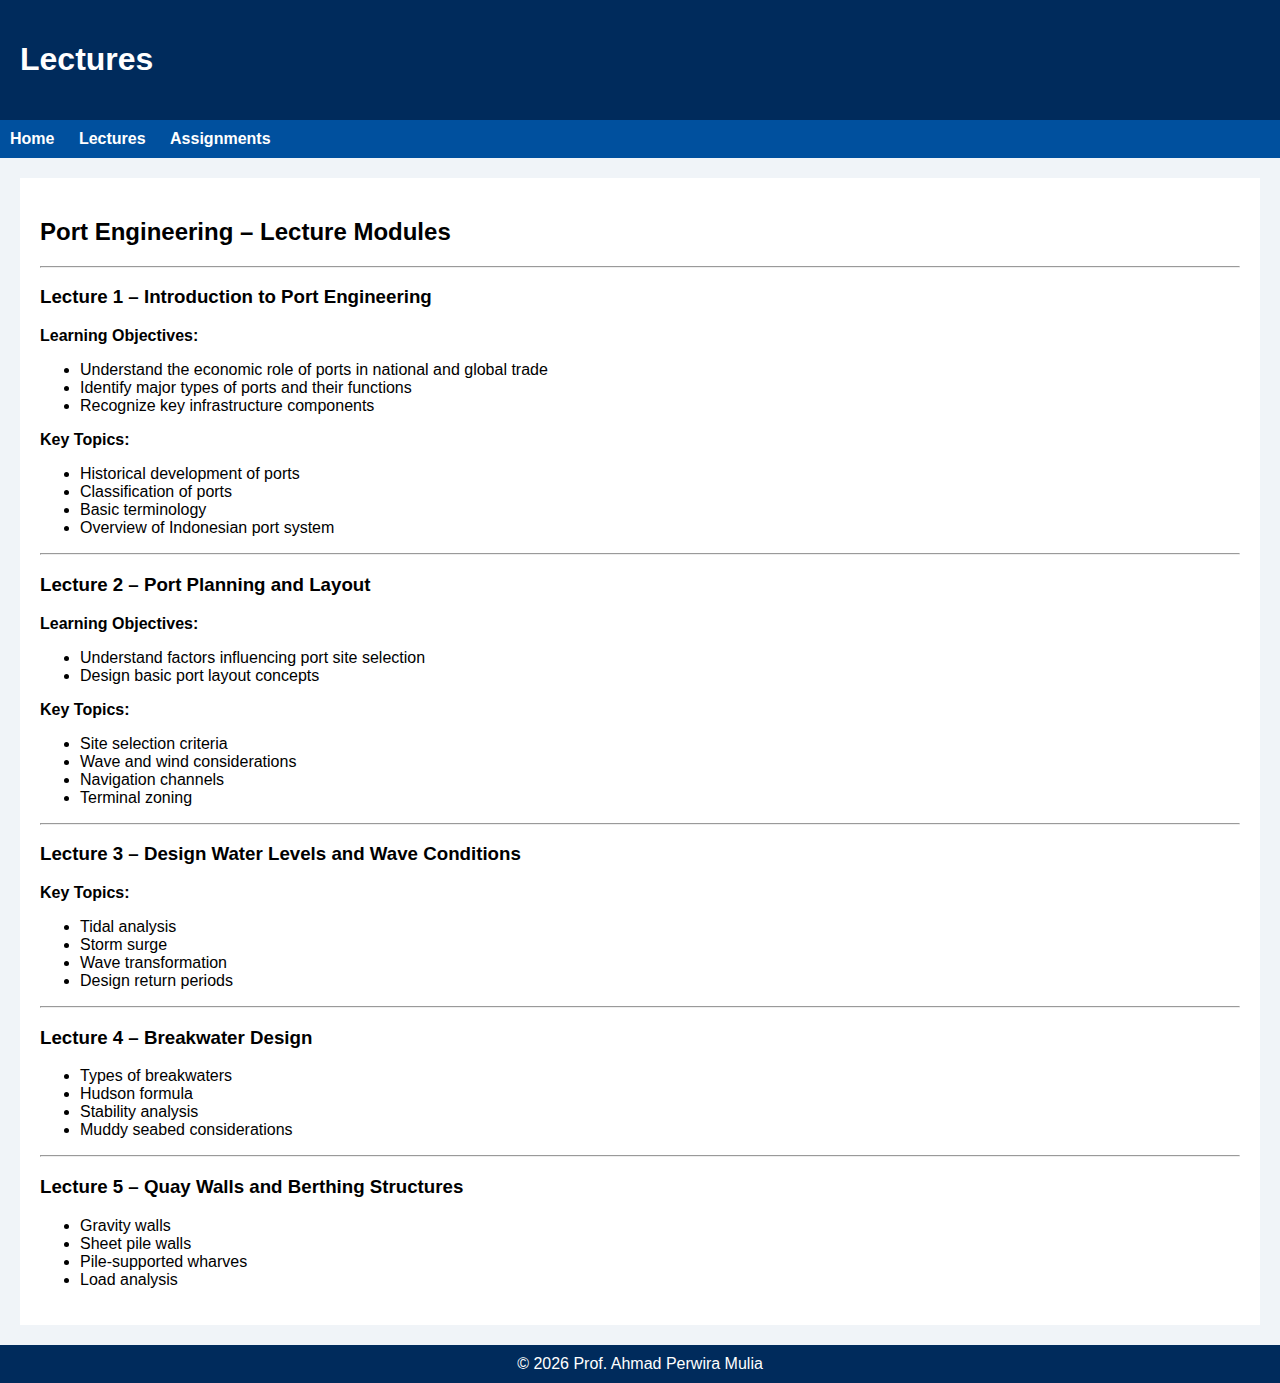
<file: Port-Engineering-Course-main/lectures.html>
<!DOCTYPE html>
<html>
<head>
    <title>Lectures</title>
    <link rel="stylesheet" href="style.css">
</head>
<body>

<header>
    <h1>Lectures</h1>
</header>

<nav>
    <a href="index.html">Home</a>
    <a href="lectures.html">Lectures</a>
    <a href="assignments.html">Assignments</a>
</nav>

<div class="container">

<h2>Port Engineering – Lecture Modules</h2>

<hr>

<h3>Lecture 1 – Introduction to Port Engineering</h3>
<p><strong>Learning Objectives:</strong></p>
<ul>
<li>Understand the economic role of ports in national and global trade</li>
<li>Identify major types of ports and their functions</li>
<li>Recognize key infrastructure components</li>
</ul>
<p><strong>Key Topics:</strong></p>
<ul>
<li>Historical development of ports</li>
<li>Classification of ports</li>
<li>Basic terminology</li>
<li>Overview of Indonesian port system</li>
</ul>

<hr>

<h3>Lecture 2 – Port Planning and Layout</h3>
<p><strong>Learning Objectives:</strong></p>
<ul>
<li>Understand factors influencing port site selection</li>
<li>Design basic port layout concepts</li>
</ul>
<p><strong>Key Topics:</strong></p>
<ul>
<li>Site selection criteria</li>
<li>Wave and wind considerations</li>
<li>Navigation channels</li>
<li>Terminal zoning</li>
</ul>

<hr>

<h3>Lecture 3 – Design Water Levels and Wave Conditions</h3>
<p><strong>Key Topics:</strong></p>
<ul>
<li>Tidal analysis</li>
<li>Storm surge</li>
<li>Wave transformation</li>
<li>Design return periods</li>
</ul>

<hr>

<h3>Lecture 4 – Breakwater Design</h3>
<ul>
<li>Types of breakwaters</li>
<li>Hudson formula</li>
<li>Stability analysis</li>
<li>Muddy seabed considerations</li>
</ul>

<hr>

<h3>Lecture 5 – Quay Walls and Berthing Structures</h3>
<ul>
<li>Gravity walls</li>
<li>Sheet pile walls</li>
<li>Pile-supported wharves</li>
<li>Load analysis</li>
</ul>

</div>

<footer>
© 2026 Prof. Ahmad Perwira Mulia
</footer>

</body>
</html>
</file>
<file: style.css>
body {
    font-family: Arial;
    margin: 0;
    background-color: #f0f4f8;
}

header {
    background-color: #002b5c;
    color: white;
    padding: 20px;
}

nav {
    background-color: #00509e;
    padding: 10px;
}

nav a {
    color: white;
    margin-right: 20px;
    text-decoration: none;
    font-weight: bold;
}

nav a:hover {
    text-decoration: underline;
}

.container {
    padding: 20px;
    background-color: white;
    margin: 20px;
}

footer {
    background-color: #002b5c;
    color: white;
    text-align: center;
    padding: 10px;
}

table {
    margin-top: 15px;
    font-size: 0.95em;
}

th {
    background-color: #f2f2f2;
}

details {
  background: #ffffff;
  border: 1px solid #ddd;
  border-radius: 10px;
  padding: 12px 16px;
  margin: 14px 0;
}

summary {
  cursor: pointer;
  list-style: none;
}

summary::-webkit-details-marker {
  display: none;
}

summary h2 {
  display: inline;
  margin: 0;
}

details[open] {
  border-color: #bcd;
  box-shadow: 0 2px 10px rgba(0,0,0,0.06);
}

/* ===============================
   Resources Section Styling
================================= */

.resources {
  margin-top: 25px;
  padding: 22px 28px;
  border-radius: 16px;
  background: linear-gradient(180deg, #f8fbff 0%, #f2f6fb 100%);
  border: 1px solid #e3e8f0;
}

.resources h3 {
  margin-top: 0;
  font-size: 1.4rem;
  letter-spacing: 0.3px;
}

.resources h4 {
  margin-top: 22px;
  margin-bottom: 8px;
  font-weight: 600;
  color: #1e3a5f;
}

.resources ul {
  margin-left: 18px;
  padding-left: 8px;
}

.resources li {
  margin-bottom: 10px;
  line-height: 1.5;
}

.resources a {
  color: #1b4f91;
  text-decoration: none;
  font-weight: 500;
}

.resources a:hover {
  text-decoration: underline;
  color: #0f2f5c;
}

/* Highlight Multipurpose Terminal Row */
.highlight-row {
  background-color: #eef6ff;
  font-weight: 500;
}

.highlight-row td {
  border-left: 4px solid #1b4f91;
}

.attendance {
  margin-top: 25px;
  padding: 18px;
  background-color: #fff8e6;
  border-left: 6px solid #d4a017;
  border-radius: 12px;
}

.attendance-box {
    margin-top: 30px;
    padding: 25px;
    background-color: #f4f6f9;
    border-left: 6px solid #1f4e79;
    border-radius: 12px;
}

.attendance-button {
    display: inline-block;
    padding: 12px 20px;
    background-color: #1f4e79;
    color: white;
    text-decoration: none;
    border-radius: 8px;
    font-weight: 600;
}

.attendance-button:hover {
    background-color: #163a5a;
}

.note {
    margin-top: 15px;
    font-size: 0.9em;
    color: #555;
}

.card{
  background:#fff;
  border:1px solid #e5e7eb;
  border-radius:14px;
  padding:18px 18px;
  margin:18px 0;
  box-shadow:0 6px 20px rgba(0,0,0,.06);
}
.card h2{ margin-top:0; }

.btn {
  display: inline-block;
  padding: 10px 14px;
  background: #0b4f8a;
  color: #fff;
  border-radius: 8px;
  text-decoration: none;
  font-weight: 700;
}
.btn:hover { opacity: 0.9; }

.submit-btn{
  display:inline-block;
  padding:12px 20px;
  background:#1e3a8a;
  color:#fff;
  text-decoration:none;
  border-radius:8px;
  font-weight:600;
  transition:.2s;
}

.submit-btn:hover{
  background:#2563eb;
}

.assignment-status{
  background:#f8fafc;
  border-left:5px solid #1e3a8a;
  padding:16px 18px;
  margin:20px 0;
  border-radius:8px;
}

.status-open{
  color:#15803d;
  font-weight:700;
}

.status-closed{
  color:#b91c1c;
  font-weight:700;
}

/* Lecture title consistency */
.lecture summary,
.lecture-title {
  font-size: 1.6rem;
  font-weight: 700;
  cursor: pointer;
}
</file>
<file: archive-duplicate/style.css>
body {
    font-family: Arial;
    margin: 0;
    background-color: #f0f4f8;
}

header {
    background-color: #002b5c;
    color: white;
    padding: 20px;
}

nav {
    background-color: #00509e;
    padding: 10px;
}

nav a {
    color: white;
    margin-right: 20px;
    text-decoration: none;
    font-weight: bold;
}

nav a:hover {
    text-decoration: underline;
}

.container {
    padding: 20px;
    background-color: white;
    margin: 20px;
}

footer {
    background-color: #002b5c;
    color: white;
    text-align: center;
    padding: 10px;
}

/* Accessibility additions */
.skip-link{position:absolute;left:-999px;top:auto;width:1px;height:1px;overflow:hidden}
.skip-link:focus{position:static;left:0;top:0;width:auto;height:auto;padding:8px 12px;background:#fff;color:#002b5c;z-index:999;border-radius:6px;box-shadow:0 6px 18px rgba(0,0,0,0.08)}
.nav-inner a.active{background:#004080;padding:6px 10px;border-radius:6px}
.nav-inner a:focus{outline:3px solid rgba(0,64,128,0.12);outline-offset:3px}
</file>
<file: Port-Engineering-Course-main/style.css>
body {
    font-family: Arial;
    margin: 0;
    background-color: #f0f4f8;
}

header {
    background-color: #002b5c;
    color: white;
    padding: 20px;
}

nav {
    background-color: #00509e;
    padding: 10px;
}

nav a {
    color: white;
    margin-right: 20px;
    text-decoration: none;
    font-weight: bold;
}

nav a:hover {
    text-decoration: underline;
}

.container {
    padding: 20px;
    background-color: white;
    margin: 20px;
}

footer {
    background-color: #002b5c;
    color: white;
    text-align: center;
    padding: 10px;
}
</file>
